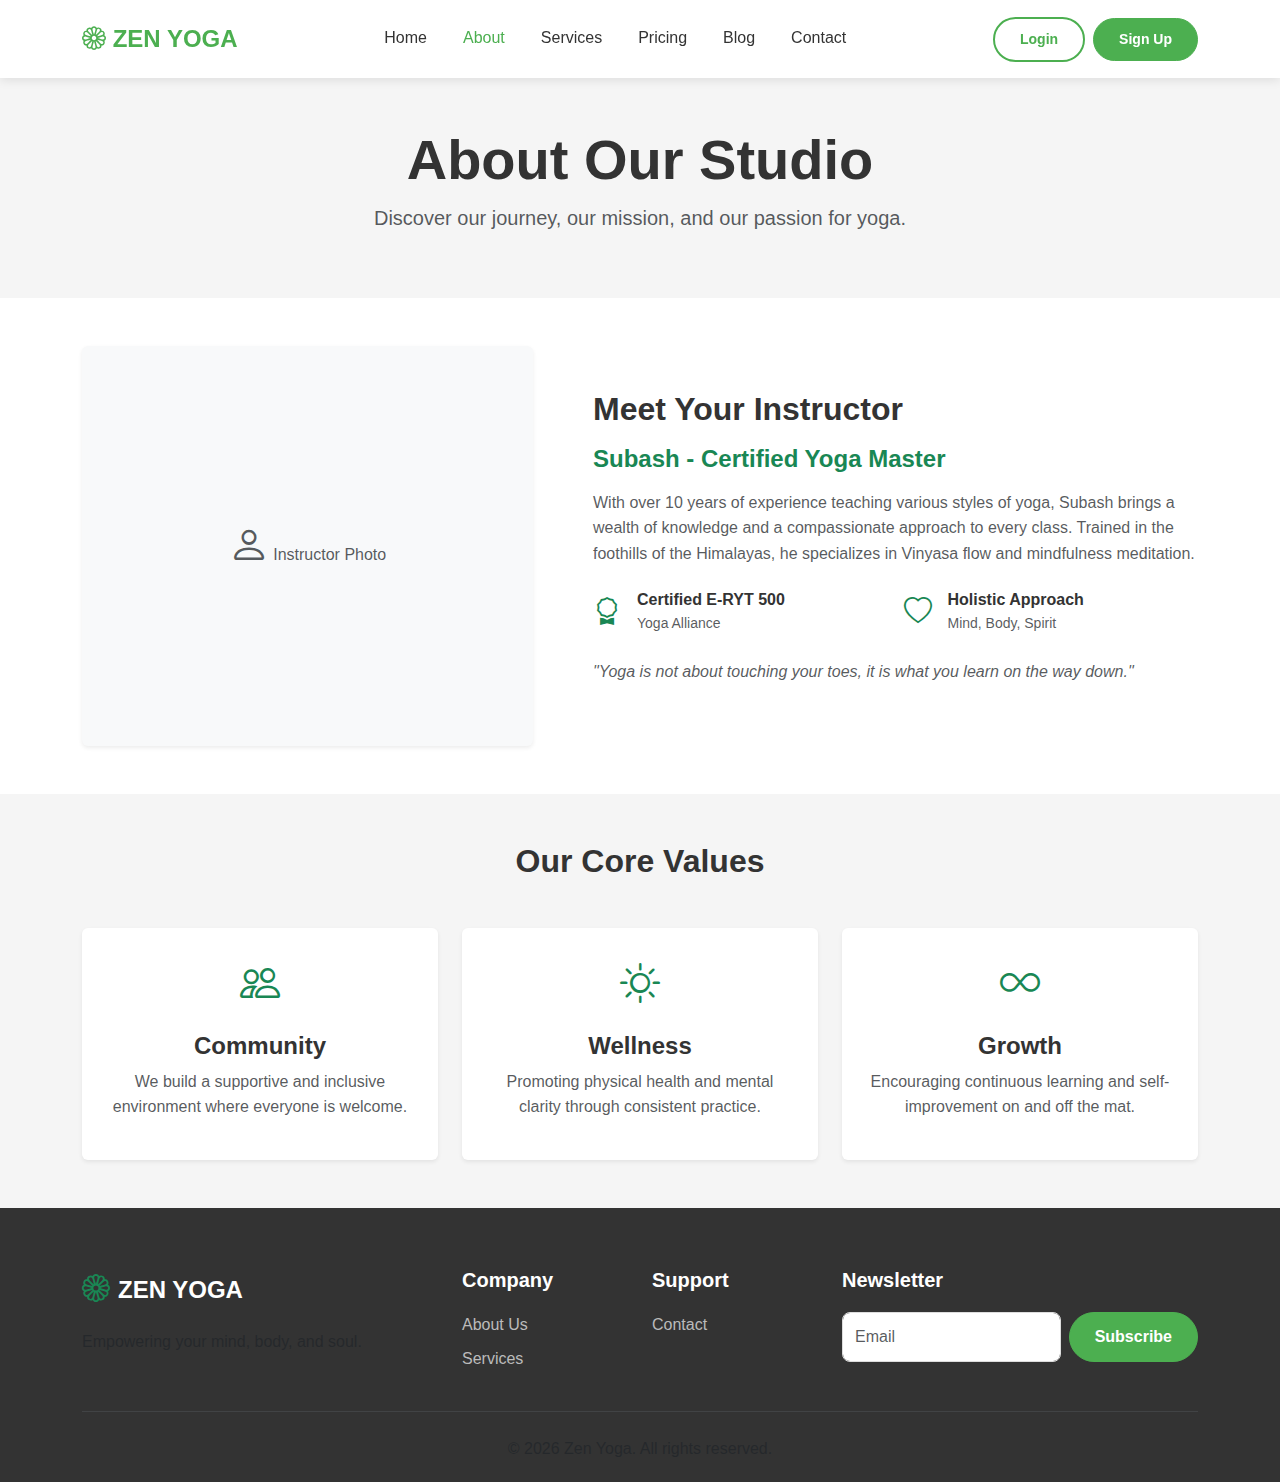
<file: about.html>
<!DOCTYPE html>
<html lang="en">

<head>
    <meta charset="UTF-8">
    <meta name="viewport" content="width=device-width, initial-scale=1.0">
    <title>About Us | Zen Yoga</title>
    <link href="https://cdn.jsdelivr.net/npm/bootstrap@5.3.2/dist/css/bootstrap.min.css" rel="stylesheet">
    <link rel="stylesheet" href="https://cdn.jsdelivr.net/npm/bootstrap-icons@1.11.1/font/bootstrap-icons.css">
    <link rel="stylesheet" href="assets/css/style.css">
</head>

<body>

    <!-- Header (Same as index) -->
    <header>
        <nav class="navbar navbar-expand-lg bg-white sticky-top">
            <div class="container">
                <a class="navbar-brand" href="index.html"><i class="bi bi-flower1"></i> ZEN YOGA</a>
                <button class="navbar-toggler" type="button" data-bs-toggle="offcanvas"
                    data-bs-target="#offcanvasNavbar">
                    <span class="navbar-toggler-icon"></span>
                </button>
                <div class="offcanvas offcanvas-end" id="offcanvasNavbar">
                    <div class="offcanvas-header">
                        <h5 class="offcanvas-title">Menu</h5>
                        <button type="button" class="btn-close" data-bs-dismiss="offcanvas"></button>
                    </div>
                    <div class="offcanvas-body">
                        <ul class="navbar-nav justify-content-center flex-grow-1 pe-3">
                            <li class="nav-item"><a class="nav-link" href="index.html">Home</a></li>
                            <li class="nav-item"><a class="nav-link active" href="about.html">About</a></li>
                            <li class="nav-item"><a class="nav-link" href="services.html">Services</a></li>
                            <li class="nav-item"><a class="nav-link" href="pricing.html">Pricing</a></li>
                            <li class="nav-item"><a class="nav-link" href="blog.html">Blog</a></li>
                            <li class="nav-item"><a class="nav-link" href="contact.html">Contact</a></li>
                        </ul>
                        <div class="d-flex gap-2 align-items-center">
                            <a href="login.html" class="btn btn-outline-custom btn-sm">Login</a>
                            <a href="register.html" class="btn btn-primary-custom btn-sm">Sign Up</a>
                        </div>
                    </div>
                </div>
            </div>
        </nav>
    </header>

    <!-- Page Header -->
    <section class="bg-light-gray py-5 text-center">
        <div class="container">
            <h1 class="display-4 fw-bold">About Our Studio</h1>
            <p class="lead text-muted">Discover our journey, our mission, and our passion for yoga.</p>
        </div>
    </section>

    <!-- Instructor Section -->
    <section class="py-5">
        <div class="container">
            <div class="row align-items-center">
                <div class="col-lg-5 mb-4 mb-lg-0">
                    <div class="bg-light d-flex align-items-center justify-content-center rounded shadow-sm"
                        style="height: 400px;">
                        <span class="text-muted"><i class="bi bi-person fs-1"></i> Instructor Photo</span>
                    </div>
                </div>
                <div class="col-lg-7 ps-lg-5">
                    <h2 class="fw-bold mb-3">Meet Your Instructor</h2>
                    <h4 class="text-success mb-3">Subash - Certified Yoga Master</h4>
                    <p class="text-muted mb-4">
                        With over 10 years of experience teaching various styles of yoga, Subash brings a wealth of
                        knowledge and a compassionate approach to every class.
                        Trained in the foothills of the Himalayas, he specializes in Vinyasa flow and mindfulness
                        meditation.
                    </p>
                    <div class="row g-3 mb-4">
                        <div class="col-sm-6">
                            <div class="d-flex align-items-center">
                                <i class="bi bi-award text-success fs-3 me-3"></i>
                                <div>
                                    <h6 class="mb-0 fw-bold">Certified E-RYT 500</h6>
                                    <small class="text-muted">Yoga Alliance</small>
                                </div>
                            </div>
                        </div>
                        <div class="col-sm-6">
                            <div class="d-flex align-items-center">
                                <i class="bi bi-heart text-success fs-3 me-3"></i>
                                <div>
                                    <h6 class="mb-0 fw-bold">Holistic Approach</h6>
                                    <small class="text-muted">Mind, Body, Spirit</small>
                                </div>
                            </div>
                        </div>
                    </div>
                    <p class="fst-italic text-muted">"Yoga is not about touching your toes, it is what you learn on the
                        way down."</p>
                </div>
            </div>
        </div>
    </section>

    <!-- Mission & Values -->
    <section class="py-5 bg-light-gray">
        <div class="container text-center">
            <h2 class="fw-bold mb-5">Our Core Values</h2>
            <div class="row g-4">
                <div class="col-md-4">
                    <div class="bg-white p-4 rounded shadow-sm h-100">
                        <div class="icon-box mb-3 text-success">
                            <i class="bi bi-people fs-1"></i>
                        </div>
                        <h4>Community</h4>
                        <p class="text-muted">We build a supportive and inclusive environment where everyone is welcome.
                        </p>
                    </div>
                </div>
                <div class="col-md-4">
                    <div class="bg-white p-4 rounded shadow-sm h-100">
                        <div class="icon-box mb-3 text-success">
                            <i class="bi bi-brightness-high fs-1"></i>
                        </div>
                        <h4>Wellness</h4>
                        <p class="text-muted">Promoting physical health and mental clarity through consistent practice.
                        </p>
                    </div>
                </div>
                <div class="col-md-4">
                    <div class="bg-white p-4 rounded shadow-sm h-100">
                        <div class="icon-box mb-3 text-success">
                            <i class="bi bi-infinity fs-1"></i>
                        </div>
                        <h4>Growth</h4>
                        <p class="text-muted">Encouraging continuous learning and self-improvement on and off the mat.
                        </p>
                    </div>
                </div>
            </div>
        </div>
    </section>

    <!-- Footer (Same as index) -->
    <footer>
        <div class="container">
            <div class="row g-4">
                <div class="col-lg-4 col-md-6">
                    <a href="#" class="d-flex align-items-center mb-3 text-white text-decoration-none">
                        <i class="bi bi-flower1 fs-3 me-2 text-success"></i> <span class="fs-4 fw-bold">ZEN YOGA</span>
                    </a>
                    <p class="text-muted">Empowering your mind, body, and soul.</p>
                </div>
                <div class="col-lg-2 col-md-6">
                    <h5>Company</h5>
                    <ul class="list-unstyled">
                        <li class="mb-2"><a href="about.html">About Us</a></li>
                        <li class="mb-2"><a href="services.html">Services</a></li>
                    </ul>
                </div>
                <div class="col-lg-2 col-md-6">
                    <h5>Support</h5>
                    <ul class="list-unstyled">
                        <li class="mb-2"><a href="contact.html">Contact</a></li>
                    </ul>
                </div>
                <div class="col-lg-4 col-md-6">
                    <h5>Newsletter</h5>
                    <form class="d-flex gap-2">
                        <input type="email" class="form-control" placeholder="Email">
                        <button class="btn btn-primary-custom" type="button">Subscribe</button>
                    </form>
                </div>
            </div>
            <hr class="my-4 border-secondary">
            <p class="text-center text-muted mb-0">&copy; 2026 Zen Yoga. All rights reserved.</p>
        </div>
    </footer>
    <script src="https://cdn.jsdelivr.net/npm/bootstrap@5.3.2/dist/js/bootstrap.bundle.min.js"></script>
    <script src="assets/js/main.js"></script>
</body>

</html>
</file>
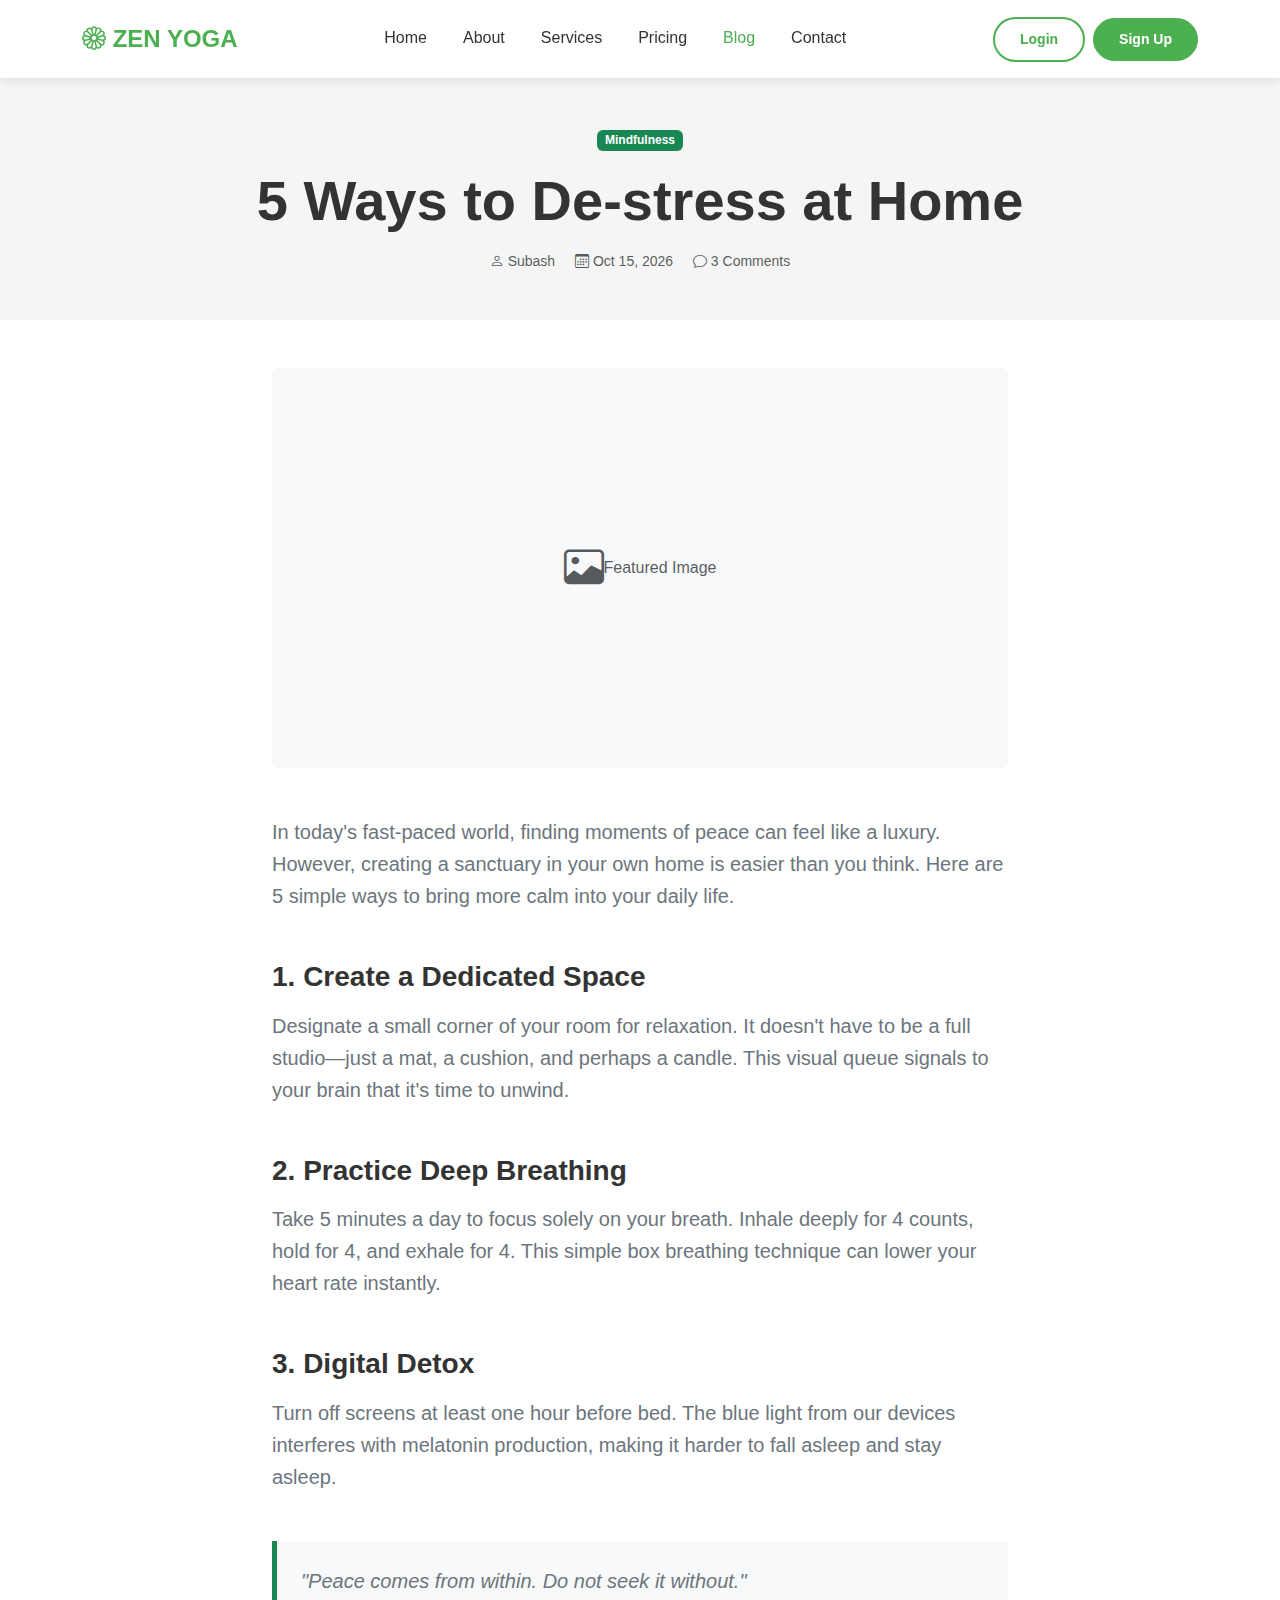
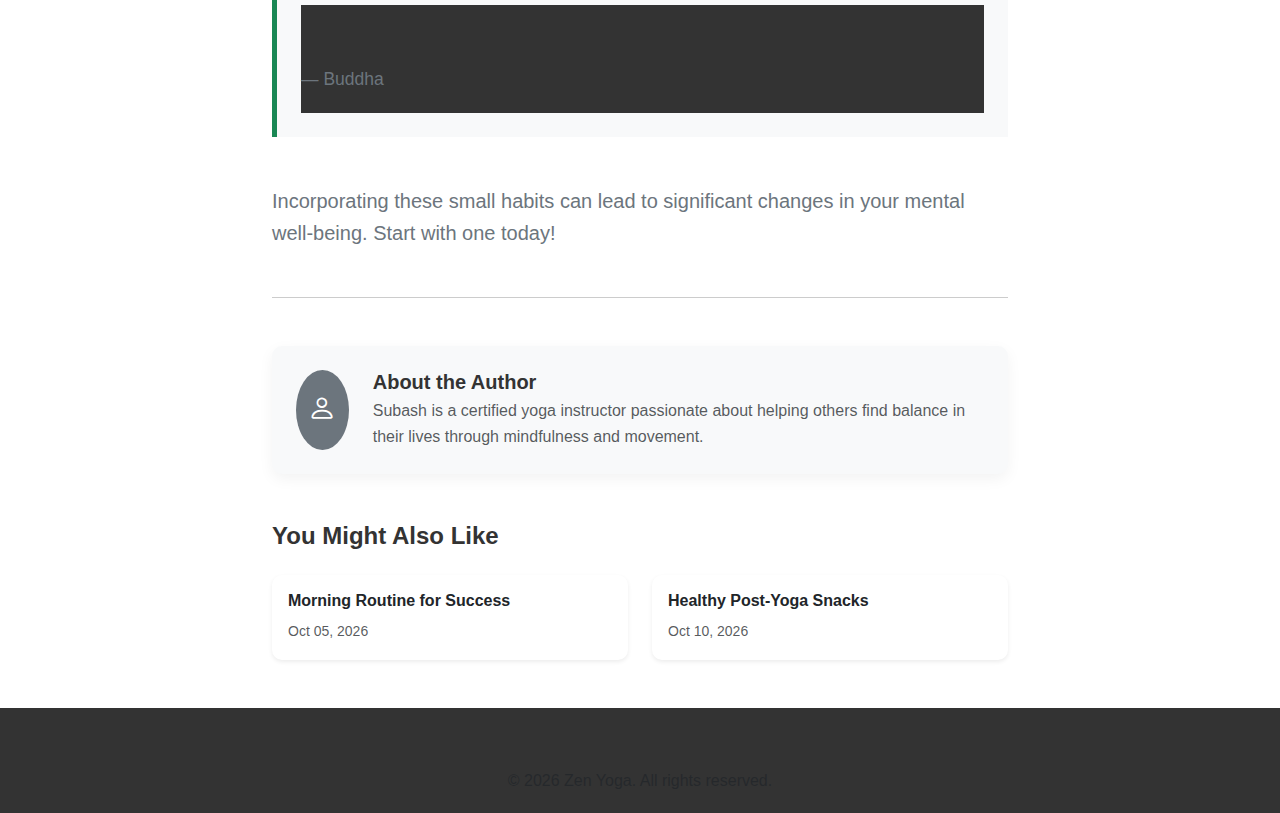
<file: blog-details.html>
<!DOCTYPE html>
<html lang="en">

<head>
    <meta charset="UTF-8">
    <meta name="viewport" content="width=device-width, initial-scale=1.0">
    <title>5 Ways to De-stress at Home | Zen Yoga</title>
    <link href="https://cdn.jsdelivr.net/npm/bootstrap@5.3.2/dist/css/bootstrap.min.css" rel="stylesheet">
    <link rel="stylesheet" href="https://cdn.jsdelivr.net/npm/bootstrap-icons@1.11.1/font/bootstrap-icons.css">
    <link rel="stylesheet" href="assets/css/style.css">
</head>

<body>

    <!-- Header reused -->
    <header>
        <nav class="navbar navbar-expand-lg bg-white sticky-top">
            <div class="container">
                <a class="navbar-brand" href="index.html"><i class="bi bi-flower1"></i> ZEN YOGA</a>
                <button class="navbar-toggler" type="button" data-bs-toggle="offcanvas"
                    data-bs-target="#offcanvasNavbar">
                    <span class="navbar-toggler-icon"></span>
                </button>
                <div class="offcanvas offcanvas-end" id="offcanvasNavbar">
                    <div class="offcanvas-header">
                        <h5 class="offcanvas-title">Menu</h5>
                        <button type="button" class="btn-close" data-bs-dismiss="offcanvas"></button>
                    </div>
                    <div class="offcanvas-body">
                        <ul class="navbar-nav justify-content-center flex-grow-1 pe-3">
                            <li class="nav-item"><a class="nav-link" href="index.html">Home</a></li>
                            <li class="nav-item"><a class="nav-link" href="about.html">About</a></li>
                            <li class="nav-item"><a class="nav-link" href="services.html">Services</a></li>
                            <li class="nav-item"><a class="nav-link" href="pricing.html">Pricing</a></li>
                            <li class="nav-item"><a class="nav-link active" href="blog.html">Blog</a></li>
                            <li class="nav-item"><a class="nav-link" href="contact.html">Contact</a></li>
                        </ul>
                        <div class="d-flex gap-2 align-items-center">
                            <a href="login.html" class="btn btn-outline-custom btn-sm">Login</a>
                            <a href="register.html" class="btn btn-primary-custom btn-sm">Sign Up</a>
                        </div>
                    </div>
                </div>
            </div>
        </nav>
    </header>

    <!-- Article Header -->
    <section class="py-5 bg-light-gray">
        <div class="container text-center">
            <div class="badge bg-success mb-3">Mindfulness</div>
            <h1 class="display-4 fw-bold mb-3">5 Ways to De-stress at Home</h1>
            <div class="text-muted small">
                <span class="me-3"><i class="bi bi-person"></i> Subash</span>
                <span class="me-3"><i class="bi bi-calendar3"></i> Oct 15, 2026</span>
                <span><i class="bi bi-chat"></i> 3 Comments</span>
            </div>
        </div>
    </section>

    <!-- Article Content -->
    <section class="py-5">
        <div class="container">
            <div class="row justify-content-center">
                <div class="col-lg-8">
                    <!-- Featured Image -->
                    <div class="bg-light d-flex align-items-center justify-content-center text-muted mb-5 rounded"
                        style="height: 400px; width: 100%;">
                        <i class="bi bi-image fs-1"></i> Featured Image
                    </div>

                    <div class="article-content lead text-secondary">
                        <p class="mb-4">In today's fast-paced world, finding moments of peace can feel like a luxury.
                            However, creating a sanctuary in your own home is easier than you think. Here are 5 simple
                            ways to bring more calm into your daily life.</p>

                        <h3 class="fw-bold mt-5 mb-3">1. Create a Dedicated Space</h3>
                        <p class="mb-4">Designate a small corner of your room for relaxation. It doesn't have to be a
                            full studio—just a mat, a cushion, and perhaps a candle. This visual queue signals to your
                            brain that it's time to unwind.</p>

                        <h3 class="fw-bold mt-5 mb-3">2. Practice Deep Breathing</h3>
                        <p class="mb-4">Take 5 minutes a day to focus solely on your breath. Inhale deeply for 4 counts,
                            hold for 4, and exhale for 4. This simple box breathing technique can lower your heart rate
                            instantly.</p>

                        <h3 class="fw-bold mt-5 mb-3">3. Digital Detox</h3>
                        <p class="mb-4">Turn off screens at least one hour before bed. The blue light from our devices
                            interferes with melatonin production, making it harder to fall asleep and stay asleep.</p>

                        <blockquote class="blockquote my-5 p-4 bg-light border-start border-success border-5">
                            <p class="mb-0 fst-italic">"Peace comes from within. Do not seek it without."</p>
                            <footer class="blockquote-footer mt-2">Buddha</footer>
                        </blockquote>

                        <p>Incorporating these small habits can lead to significant changes in your mental well-being.
                            Start with one today!</p>
                    </div>

                    <hr class="my-5">

                    <!-- Author Box -->
                    <div class="card bg-light border-0 mb-5">
                        <div class="card-body p-4 d-flex align-items-center">
                            <div class="bg-secondary rounded-circle d-flex align-items-center justify-content-center text-white me-4"
                                style="width: 80px; height: 80px;">
                                <i class="bi bi-person fs-3"></i>
                            </div>
                            <div>
                                <h5 class="fw-bold mb-1">About the Author</h5>
                                <p class="text-muted mb-0">Subash is a certified yoga instructor passionate about
                                    helping others find balance in their lives through mindfulness and movement.</p>
                            </div>
                        </div>
                    </div>

                    <!-- Suggested Posts -->
                    <h4 class="fw-bold mb-4">You Might Also Like</h4>
                    <div class="row g-4">
                        <div class="col-md-6">
                            <div class="card h-100 shadow-sm border-0">
                                <div class="card-body">
                                    <h6 class="fw-bold"><a href="#" class="text-decoration-none text-dark">Morning
                                            Routine for Success</a></h6>
                                    <small class="text-muted">Oct 05, 2026</small>
                                </div>
                            </div>
                        </div>
                        <div class="col-md-6">
                            <div class="card h-100 shadow-sm border-0">
                                <div class="card-body">
                                    <h6 class="fw-bold"><a href="#" class="text-decoration-none text-dark">Healthy
                                            Post-Yoga Snacks</a></h6>
                                    <small class="text-muted">Oct 10, 2026</small>
                                </div>
                            </div>
                        </div>
                    </div>

                </div>
            </div>
        </div>
    </section>

    <!-- Footer reused -->
    <footer>
        <div class="container">
            <p class="text-center text-muted mb-0">&copy; 2026 Zen Yoga. All rights reserved.</p>
        </div>
    </footer>
    <script src="https://cdn.jsdelivr.net/npm/bootstrap@5.3.2/dist/js/bootstrap.bundle.min.js"></script>
    <script src="assets/js/main.js"></script>
</body>

</html>
</file>
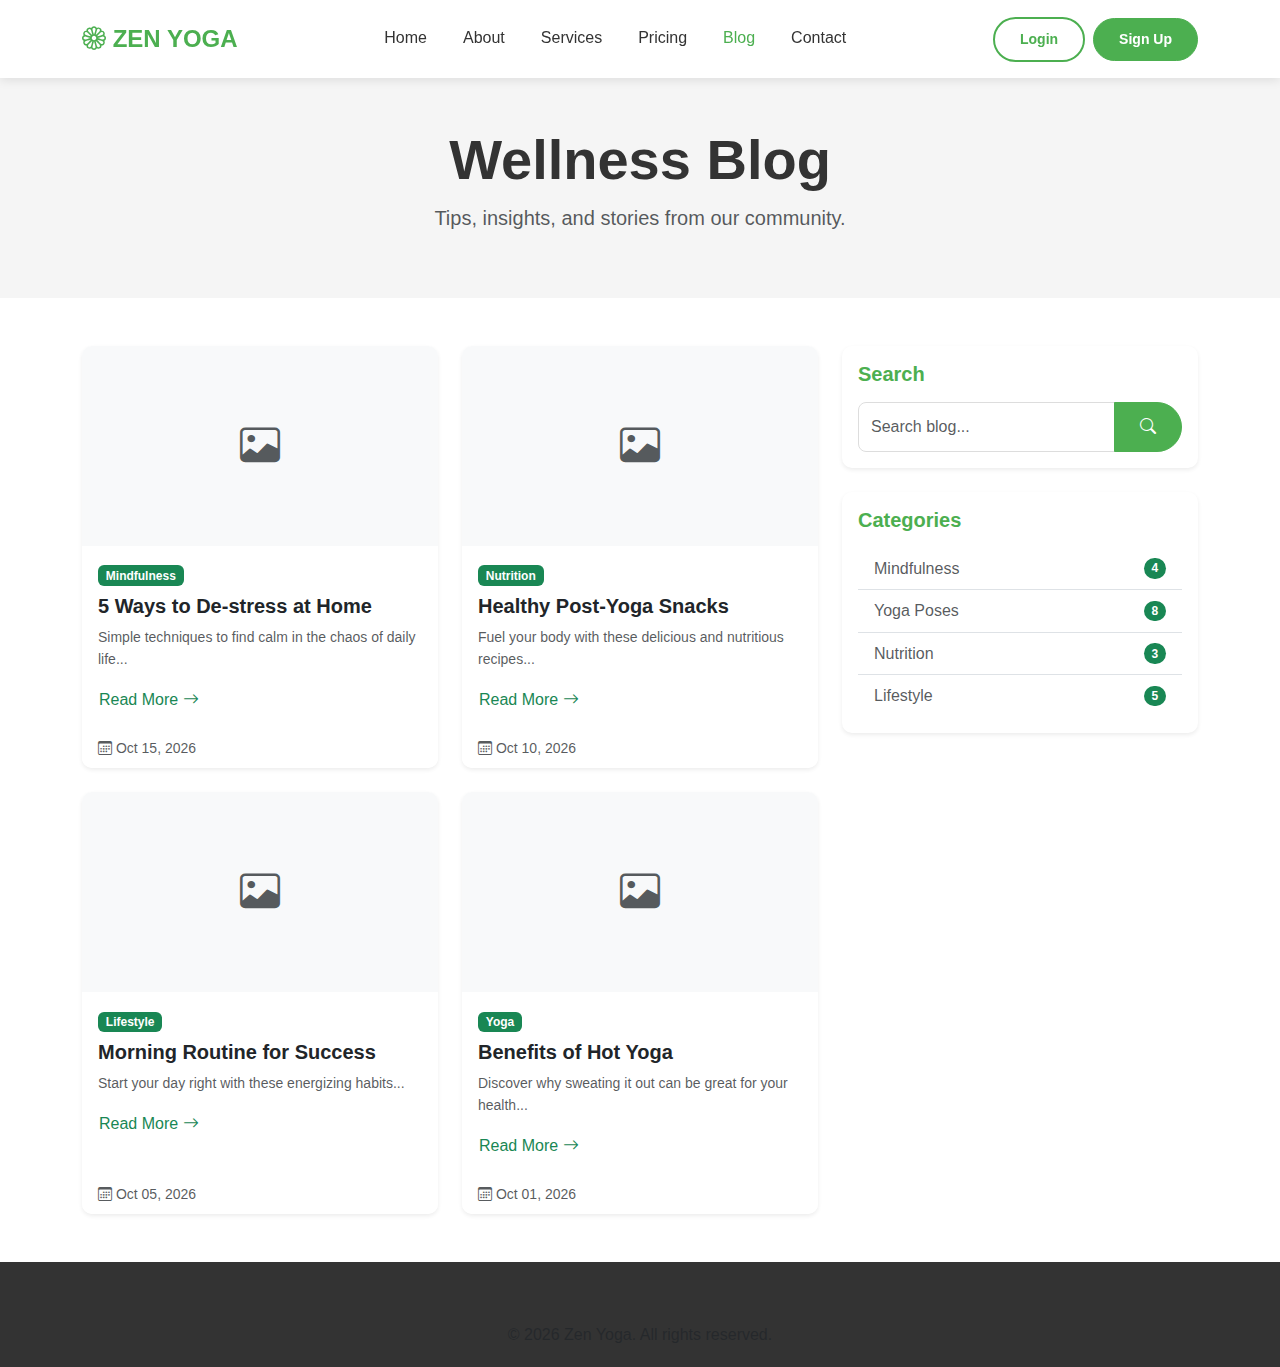
<file: blog.html>
<!DOCTYPE html>
<html lang="en">

<head>
    <meta charset="UTF-8">
    <meta name="viewport" content="width=device-width, initial-scale=1.0">
    <title>Blog | Zen Yoga</title>
    <link href="https://cdn.jsdelivr.net/npm/bootstrap@5.3.2/dist/css/bootstrap.min.css" rel="stylesheet">
    <link rel="stylesheet" href="https://cdn.jsdelivr.net/npm/bootstrap-icons@1.11.1/font/bootstrap-icons.css">
    <link rel="stylesheet" href="assets/css/style.css">
</head>

<body>

    <!-- Header reused -->
    <header>
        <nav class="navbar navbar-expand-lg bg-white sticky-top">
            <div class="container">
                <a class="navbar-brand" href="index.html"><i class="bi bi-flower1"></i> ZEN YOGA</a>
                <button class="navbar-toggler" type="button" data-bs-toggle="offcanvas"
                    data-bs-target="#offcanvasNavbar">
                    <span class="navbar-toggler-icon"></span>
                </button>
                <div class="offcanvas offcanvas-end" id="offcanvasNavbar">
                    <div class="offcanvas-header">
                        <h5 class="offcanvas-title">Menu</h5>
                        <button type="button" class="btn-close" data-bs-dismiss="offcanvas"></button>
                    </div>
                    <div class="offcanvas-body">
                        <ul class="navbar-nav justify-content-center flex-grow-1 pe-3">
                            <li class="nav-item"><a class="nav-link" href="index.html">Home</a></li>
                            <li class="nav-item"><a class="nav-link" href="about.html">About</a></li>
                            <li class="nav-item"><a class="nav-link" href="services.html">Services</a></li>
                            <li class="nav-item"><a class="nav-link" href="pricing.html">Pricing</a></li>
                            <li class="nav-item"><a class="nav-link active" href="blog.html">Blog</a></li>
                            <li class="nav-item"><a class="nav-link" href="contact.html">Contact</a></li>
                        </ul>
                        <div class="d-flex gap-2 align-items-center">
                            <a href="login.html" class="btn btn-outline-custom btn-sm">Login</a>
                            <a href="register.html" class="btn btn-primary-custom btn-sm">Sign Up</a>
                        </div>
                    </div>
                </div>
            </div>
        </nav>
    </header>

    <!-- Page Header -->
    <section class="bg-light-gray py-5 text-center">
        <div class="container">
            <h1 class="display-4 fw-bold">Wellness Blog</h1>
            <p class="lead text-muted">Tips, insights, and stories from our community.</p>
        </div>
    </section>

    <!-- Blog Content -->
    <section class="py-5">
        <div class="container">
            <div class="row g-4">
                <!-- Blog Posts Area -->
                <div class="col-lg-8">
                    <div class="row g-4">
                        <!-- Post 1 -->
                        <div class="col-md-6">
                            <div class="card h-100 shadow-sm border-0">
                                <div class="bg-light card-img-top d-flex align-items-center justify-content-center text-muted"
                                    style="height: 200px;">
                                    <i class="bi bi-image fs-1"></i>
                                </div>
                                <div class="card-body">
                                    <div class="badge bg-success mb-2">Mindfulness</div>
                                    <h5 class="card-title fw-bold"><a href="blog-details.html"
                                            class="text-decoration-none text-dark">5 Ways to De-stress at Home</a></h5>
                                    <p class="card-text text-muted small">Simple techniques to find calm in the chaos of
                                        daily life...</p>
                                    <a href="blog-details.html"
                                        class="btn btn-link text-success p-0 text-decoration-none">Read More <i
                                            class="bi bi-arrow-right"></i></a>
                                </div>
                                <div class="card-footer bg-white border-0 text-muted small">
                                    <i class="bi bi-calendar3"></i> Oct 15, 2026
                                </div>
                            </div>
                        </div>
                        <!-- Post 2 -->
                        <div class="col-md-6">
                            <div class="card h-100 shadow-sm border-0">
                                <div class="bg-light card-img-top d-flex align-items-center justify-content-center text-muted"
                                    style="height: 200px;">
                                    <i class="bi bi-image fs-1"></i>
                                </div>
                                <div class="card-body">
                                    <div class="badge bg-success mb-2">Nutrition</div>
                                    <h5 class="card-title fw-bold"><a href="blog-details.html"
                                            class="text-decoration-none text-dark">Healthy Post-Yoga Snacks</a></h5>
                                    <p class="card-text text-muted small">Fuel your body with these delicious and
                                        nutritious recipes...</p>
                                    <a href="blog-details.html"
                                        class="btn btn-link text-success p-0 text-decoration-none">Read More <i
                                            class="bi bi-arrow-right"></i></a>
                                </div>
                                <div class="card-footer bg-white border-0 text-muted small">
                                    <i class="bi bi-calendar3"></i> Oct 10, 2026
                                </div>
                            </div>
                        </div>
                        <!-- Post 3 -->
                        <div class="col-md-6">
                            <div class="card h-100 shadow-sm border-0">
                                <div class="bg-light card-img-top d-flex align-items-center justify-content-center text-muted"
                                    style="height: 200px;">
                                    <i class="bi bi-image fs-1"></i>
                                </div>
                                <div class="card-body">
                                    <div class="badge bg-success mb-2">Lifestyle</div>
                                    <h5 class="card-title fw-bold"><a href="blog-details.html"
                                            class="text-decoration-none text-dark">Morning Routine for Success</a></h5>
                                    <p class="card-text text-muted small">Start your day right with these energizing
                                        habits...</p>
                                    <a href="blog-details.html"
                                        class="btn btn-link text-success p-0 text-decoration-none">Read More <i
                                            class="bi bi-arrow-right"></i></a>
                                </div>
                                <div class="card-footer bg-white border-0 text-muted small">
                                    <i class="bi bi-calendar3"></i> Oct 05, 2026
                                </div>
                            </div>
                        </div>
                        <!-- Post 4 -->
                        <div class="col-md-6">
                            <div class="card h-100 shadow-sm border-0">
                                <div class="bg-light card-img-top d-flex align-items-center justify-content-center text-muted"
                                    style="height: 200px;">
                                    <i class="bi bi-image fs-1"></i>
                                </div>
                                <div class="card-body">
                                    <div class="badge bg-success mb-2">Yoga</div>
                                    <h5 class="card-title fw-bold"><a href="blog-details.html"
                                            class="text-decoration-none text-dark">Benefits of Hot Yoga</a></h5>
                                    <p class="card-text text-muted small">Discover why sweating it out can be great for
                                        your health...</p>
                                    <a href="blog-details.html"
                                        class="btn btn-link text-success p-0 text-decoration-none">Read More <i
                                            class="bi bi-arrow-right"></i></a>
                                </div>
                                <div class="card-footer bg-white border-0 text-muted small">
                                    <i class="bi bi-calendar3"></i> Oct 01, 2026
                                </div>
                            </div>
                        </div>
                    </div>
                </div>

                <!-- Sidebar -->
                <div class="col-lg-4">
                    <!-- Search Widget -->
                    <div class="card shadow-sm border-0 mb-4">
                        <div class="card-body">
                            <h5 class="card-title fw-bold mb-3">Search</h5>
                            <div class="input-group">
                                <input type="text" class="form-control" placeholder="Search blog...">
                                <button class="btn btn-primary-custom" type="button"><i
                                        class="bi bi-search"></i></button>
                            </div>
                        </div>
                    </div>

                    <!-- Categories Widget -->
                    <div class="card shadow-sm border-0 mb-4">
                        <div class="card-body">
                            <h5 class="card-title fw-bold mb-3">Categories</h5>
                            <ul class="list-group list-group-flush">
                                <li class="list-group-item d-flex justify-content-between align-items-center">
                                    <a href="#" class="text-decoration-none text-muted">Mindfulness</a>
                                    <span class="badge bg-success rounded-pill">4</span>
                                </li>
                                <li class="list-group-item d-flex justify-content-between align-items-center">
                                    <a href="#" class="text-decoration-none text-muted">Yoga Poses</a>
                                    <span class="badge bg-success rounded-pill">8</span>
                                </li>
                                <li class="list-group-item d-flex justify-content-between align-items-center">
                                    <a href="#" class="text-decoration-none text-muted">Nutrition</a>
                                    <span class="badge bg-success rounded-pill">3</span>
                                </li>
                                <li class="list-group-item d-flex justify-content-between align-items-center">
                                    <a href="#" class="text-decoration-none text-muted">Lifestyle</a>
                                    <span class="badge bg-success rounded-pill">5</span>
                                </li>
                            </ul>
                        </div>
                    </div>
                </div>
            </div>
        </div>
    </section>

    <!-- Footer reused -->
    <footer>
        <div class="container">
            <p class="text-center text-muted mb-0">&copy; 2026 Zen Yoga. All rights reserved.</p>
        </div>
    </footer>
    <script src="https://cdn.jsdelivr.net/npm/bootstrap@5.3.2/dist/js/bootstrap.bundle.min.js"></script>
    <script src="assets/js/main.js"></script>
</body>

</html>
</file>
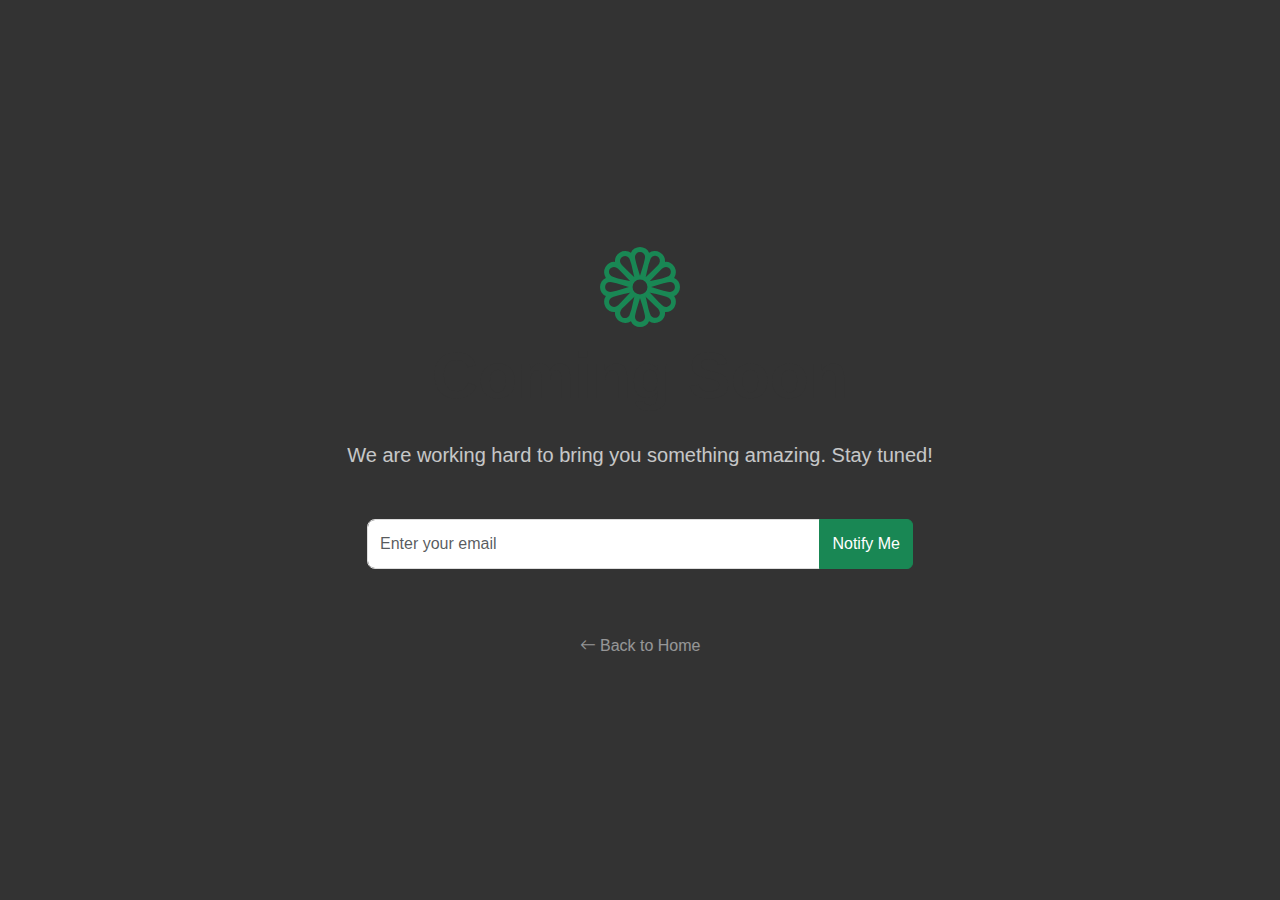
<file: coming-soon.html>
<!DOCTYPE html>
<html lang="en">

<head>
    <meta charset="UTF-8">
    <meta name="viewport" content="width=device-width, initial-scale=1.0">
    <title>Coming Soon | Zen Yoga</title>
    <link href="https://cdn.jsdelivr.net/npm/bootstrap@5.3.2/dist/css/bootstrap.min.css" rel="stylesheet">
    <link rel="stylesheet" href="https://cdn.jsdelivr.net/npm/bootstrap-icons@1.11.1/font/bootstrap-icons.css">
    <link rel="stylesheet" href="assets/css/style.css">
</head>

<body class="d-flex align-items-center justify-content-center text-center"
    style="min-height: 100vh; background-color: #333; color: white;">

    <div class="container">
        <i class="bi bi-flower1 display-1 text-success mb-4"></i>
        <h1 class="display-3 fw-bold mb-4">Coming Soon</h1>
        <p class="lead mb-5 text-light opacity-75">We are working hard to bring you something amazing. Stay tuned!</p>

        <div class="row justify-content-center">
            <div class="col-md-6">
                <div class="input-group mb-3">
                    <input type="text" class="form-control" placeholder="Enter your email"
                        aria-label="Enter your email">
                    <button class="btn btn-success" type="button">Notify Me</button>
                </div>
            </div>
        </div>

        <div class="mt-5">
            <a href="index.html" class="text-light text-decoration-none opacity-50"><i class="bi bi-arrow-left"></i>
                Back to Home</a>
        </div>
    </div>

</body>

</html>
</file>
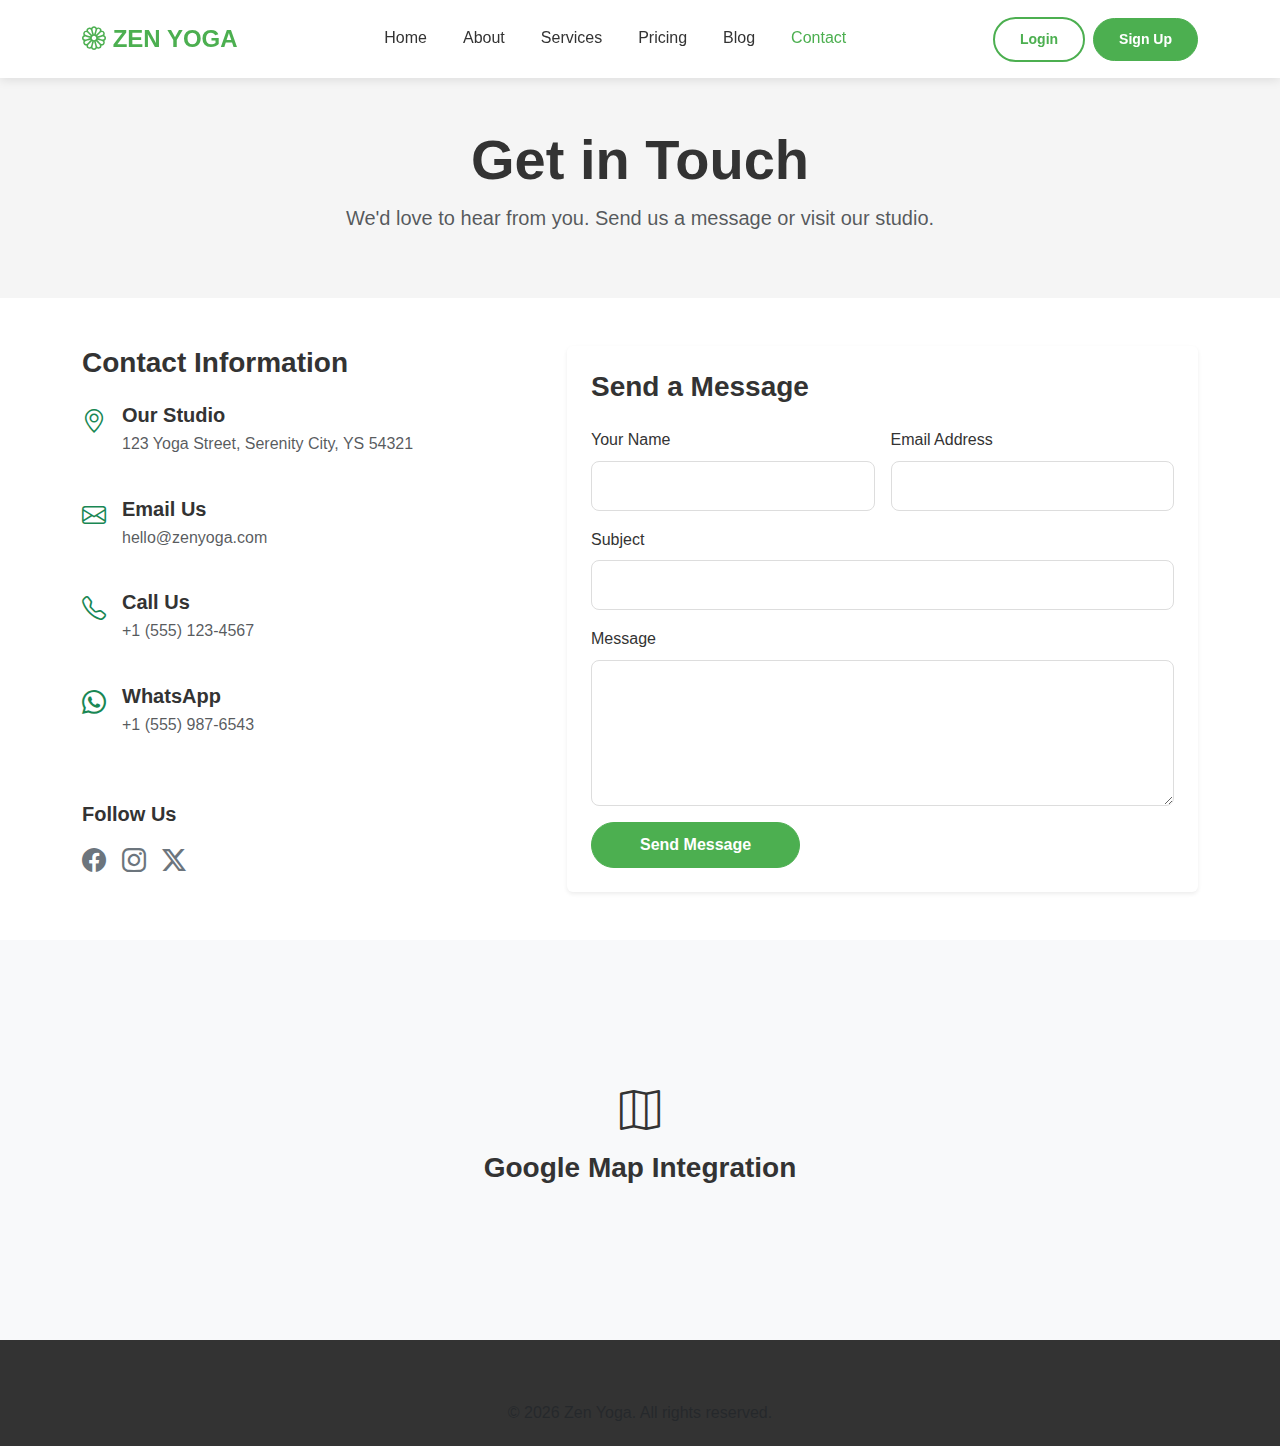
<file: contact.html>
<!DOCTYPE html>
<html lang="en">

<head>
    <meta charset="UTF-8">
    <meta name="viewport" content="width=device-width, initial-scale=1.0">
    <title>Contact Us | Zen Yoga</title>
    <link href="https://cdn.jsdelivr.net/npm/bootstrap@5.3.2/dist/css/bootstrap.min.css" rel="stylesheet">
    <link rel="stylesheet" href="https://cdn.jsdelivr.net/npm/bootstrap-icons@1.11.1/font/bootstrap-icons.css">
    <link rel="stylesheet" href="assets/css/style.css">
</head>

<body>

    <!-- Header reused -->
    <header>
        <nav class="navbar navbar-expand-lg bg-white sticky-top">
            <div class="container">
                <a class="navbar-brand" href="index.html"><i class="bi bi-flower1"></i> ZEN YOGA</a>
                <button class="navbar-toggler" type="button" data-bs-toggle="offcanvas"
                    data-bs-target="#offcanvasNavbar">
                    <span class="navbar-toggler-icon"></span>
                </button>
                <div class="offcanvas offcanvas-end" id="offcanvasNavbar">
                    <div class="offcanvas-header">
                        <h5 class="offcanvas-title">Menu</h5>
                        <button type="button" class="btn-close" data-bs-dismiss="offcanvas"></button>
                    </div>
                    <div class="offcanvas-body">
                        <ul class="navbar-nav justify-content-center flex-grow-1 pe-3">
                            <li class="nav-item"><a class="nav-link" href="index.html">Home</a></li>
                            <li class="nav-item"><a class="nav-link" href="about.html">About</a></li>
                            <li class="nav-item"><a class="nav-link" href="services.html">Services</a></li>
                            <li class="nav-item"><a class="nav-link" href="pricing.html">Pricing</a></li>
                            <li class="nav-item"><a class="nav-link" href="blog.html">Blog</a></li>
                            <li class="nav-item"><a class="nav-link active" href="contact.html">Contact</a></li>
                        </ul>
                        <div class="d-flex gap-2 align-items-center">
                            <a href="login.html" class="btn btn-outline-custom btn-sm">Login</a>
                            <a href="register.html" class="btn btn-primary-custom btn-sm">Sign Up</a>
                        </div>
                    </div>
                </div>
            </div>
        </nav>
    </header>

    <!-- Page Header -->
    <section class="bg-light-gray py-5 text-center">
        <div class="container">
            <h1 class="display-4 fw-bold">Get in Touch</h1>
            <p class="lead text-muted">We'd love to hear from you. Send us a message or visit our studio.</p>
        </div>
    </section>

    <!-- Contact Info & Form -->
    <section class="py-5">
        <div class="container">
            <div class="row g-5">
                <!-- info -->
                <div class="col-lg-5">
                    <h3 class="fw-bold mb-4">Contact Information</h3>
                    <div class="d-flex mb-4">
                        <i class="bi bi-geo-alt text-success fs-4 me-3"></i>
                        <div>
                            <h5 class="mb-1">Our Studio</h5>
                            <p class="text-muted">123 Yoga Street, Serenity City, YS 54321</p>
                        </div>
                    </div>
                    <div class="d-flex mb-4">
                        <i class="bi bi-envelope text-success fs-4 me-3"></i>
                        <div>
                            <h5 class="mb-1">Email Us</h5>
                            <p class="text-muted">hello@zenyoga.com</p>
                        </div>
                    </div>
                    <div class="d-flex mb-4">
                        <i class="bi bi-telephone text-success fs-4 me-3"></i>
                        <div>
                            <h5 class="mb-1">Call Us</h5>
                            <p class="text-muted">+1 (555) 123-4567</p>
                        </div>
                    </div>
                    <div class="d-flex mb-4">
                        <i class="bi bi-whatsapp text-success fs-4 me-3"></i>
                        <div>
                            <h5 class="mb-1">WhatsApp</h5>
                            <p class="text-muted">+1 (555) 987-6543</p>
                        </div>
                    </div>

                    <h5 class="fw-bold mt-5 mb-3">Follow Us</h5>
                    <div class="d-flex gap-3 social-links">
                        <a href="#" class="fs-4 text-secondary"><i class="bi bi-facebook"></i></a>
                        <a href="#" class="fs-4 text-secondary"><i class="bi bi-instagram"></i></a>
                        <a href="#" class="fs-4 text-secondary"><i class="bi bi-twitter-x"></i></a>
                    </div>
                </div>

                <!-- Form -->
                <div class="col-lg-7">
                    <div class="bg-white p-4 rounded shadow-sm">
                        <h3 class="fw-bold mb-4">Send a Message</h3>
                        <form>
                            <div class="row g-3">
                                <div class="col-md-6">
                                    <label for="name" class="form-label">Your Name</label>
                                    <input type="text" class="form-control" id="name" required>
                                </div>
                                <div class="col-md-6">
                                    <label for="email" class="form-label">Email Address</label>
                                    <input type="email" class="form-control" id="email" required>
                                </div>
                                <div class="col-12">
                                    <label for="subject" class="form-label">Subject</label>
                                    <input type="text" class="form-control" id="subject">
                                </div>
                                <div class="col-12">
                                    <label for="message" class="form-label">Message</label>
                                    <textarea class="form-control" id="message" rows="5" required></textarea>
                                </div>
                                <div class="col-12">
                                    <button type="submit" class="btn btn-primary-custom px-5">Send Message</button>
                                </div>
                            </div>
                        </form>
                    </div>
                </div>
            </div>
        </div>
    </section>

    <!-- Map -->
    <section class="py-0">
        <div class="container-fluid p-0">
            <!-- Placeholder Map Image/Iframe container -->
            <div class="bg-light d-flex align-items-center justify-content-center text-muted"
                style="height: 400px; width: 100%;">
                <h3 class="text-center"><i class="bi bi-map fs-1 d-block mb-3"></i>Google Map Integration</h3>
            </div>
        </div>
    </section>

    <!-- Footer reused -->
    <footer>
        <div class="container">
            <p class="text-center text-muted mb-0">&copy; 2026 Zen Yoga. All rights reserved.</p>
        </div>
    </footer>
    <script src="https://cdn.jsdelivr.net/npm/bootstrap@5.3.2/dist/js/bootstrap.bundle.min.js"></script>
    <script src="assets/js/main.js"></script>
</body>

</html>
</file>
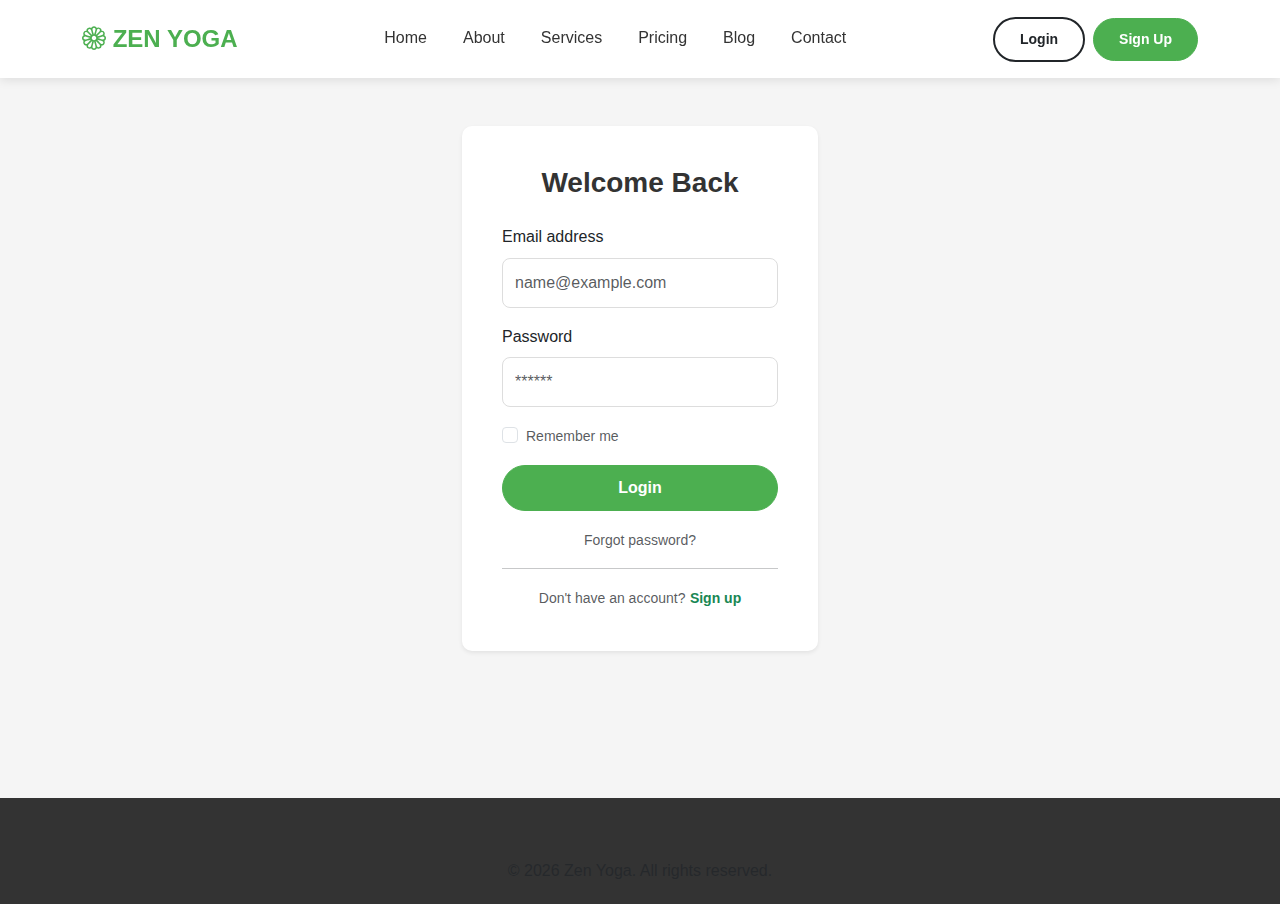
<file: login.html>
<!DOCTYPE html>
<html lang="en">

<head>
    <meta charset="UTF-8">
    <meta name="viewport" content="width=device-width, initial-scale=1.0">
    <title>Login | Zen Yoga</title>
    <link href="https://cdn.jsdelivr.net/npm/bootstrap@5.3.2/dist/css/bootstrap.min.css" rel="stylesheet">
    <link rel="stylesheet" href="https://cdn.jsdelivr.net/npm/bootstrap-icons@1.11.1/font/bootstrap-icons.css">
    <link rel="stylesheet" href="assets/css/style.css">
</head>

<body>

    <!-- Header reused -->
    <header>
        <nav class="navbar navbar-expand-lg bg-white sticky-top">
            <div class="container">
                <a class="navbar-brand" href="index.html"><i class="bi bi-flower1"></i> ZEN YOGA</a>
                <button class="navbar-toggler" type="button" data-bs-toggle="offcanvas"
                    data-bs-target="#offcanvasNavbar">
                    <span class="navbar-toggler-icon"></span>
                </button>
                <div class="offcanvas offcanvas-end" id="offcanvasNavbar">
                    <div class="offcanvas-header">
                        <h5 class="offcanvas-title">Menu</h5>
                        <button type="button" class="btn-close" data-bs-dismiss="offcanvas"></button>
                    </div>
                    <div class="offcanvas-body">
                        <ul class="navbar-nav justify-content-center flex-grow-1 pe-3">
                            <li class="nav-item"><a class="nav-link" href="index.html">Home</a></li>
                            <li class="nav-item"><a class="nav-link" href="about.html">About</a></li>
                            <li class="nav-item"><a class="nav-link" href="services.html">Services</a></li>
                            <li class="nav-item"><a class="nav-link" href="pricing.html">Pricing</a></li>
                            <li class="nav-item"><a class="nav-link" href="blog.html">Blog</a></li>
                            <li class="nav-item"><a class="nav-link" href="contact.html">Contact</a></li>
                        </ul>
                        <div class="d-flex gap-2 align-items-center">
                            <a href="login.html" class="btn btn-outline-custom btn-sm active">Login</a>
                            <a href="register.html" class="btn btn-primary-custom btn-sm">Sign Up</a>
                        </div>
                    </div>
                </div>
            </div>
        </nav>
    </header>

    <!-- Login Section -->
    <section class="py-5 bg-light-gray" style="min-height: 80vh;">
        <div class="container">
            <div class="row justify-content-center">
                <div class="col-md-5 col-lg-4">
                    <div class="card border-0 shadow-sm p-4">
                        <div class="card-body">
                            <h3 class="fw-bold text-center mb-4">Welcome Back</h3>
                            <form>
                                <div class="mb-3">
                                    <label for="email" class="form-label">Email address</label>
                                    <input type="email" class="form-control" id="email" placeholder="name@example.com">
                                </div>
                                <div class="mb-3">
                                    <label for="password" class="form-label">Password</label>
                                    <input type="password" class="form-control" id="password" placeholder="******">
                                </div>
                                <div class="mb-3 form-check">
                                    <input type="checkbox" class="form-check-input" id="remember">
                                    <label class="form-check-label text-muted small" for="remember">Remember me</label>
                                </div>
                                <div class="d-grid mb-3">
                                    <button type="submit" class="btn btn-primary-custom">Login</button>
                                </div>
                                <div class="text-center">
                                    <a href="#" class="text-decoration-none small text-muted">Forgot password?</a>
                                </div>
                            </form>
                            <hr>
                            <div class="text-center">
                                <span class="text-muted small">Don't have an account?</span> <a href="register.html"
                                    class="text-success fw-bold small text-decoration-none">Sign up</a>
                            </div>
                        </div>
                    </div>
                </div>
            </div>
        </div>
    </section>

    <!-- Footer reused -->
    <footer>
        <div class="container">
            <p class="text-center text-muted mb-0">&copy; 2026 Zen Yoga. All rights reserved.</p>
        </div>
    </footer>
    <script src="https://cdn.jsdelivr.net/npm/bootstrap@5.3.2/dist/js/bootstrap.bundle.min.js"></script>
    <script src="assets/js/main.js"></script>
</body>

</html>
</file>
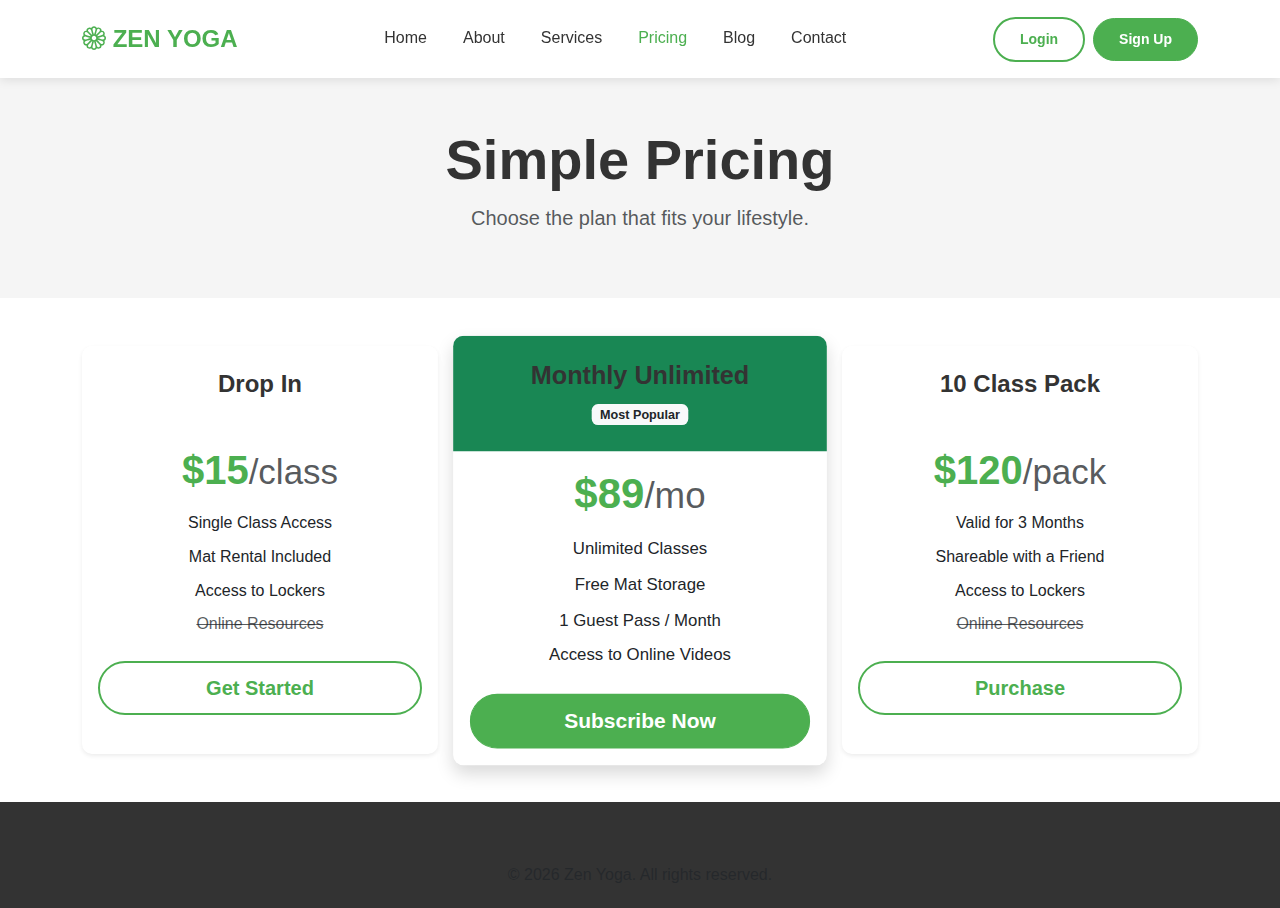
<file: pricing.html>
<!DOCTYPE html>
<html lang="en">

<head>
    <meta charset="UTF-8">
    <meta name="viewport" content="width=device-width, initial-scale=1.0">
    <title>Pricing Plans | Zen Yoga</title>
    <link href="https://cdn.jsdelivr.net/npm/bootstrap@5.3.2/dist/css/bootstrap.min.css" rel="stylesheet">
    <link rel="stylesheet" href="https://cdn.jsdelivr.net/npm/bootstrap-icons@1.11.1/font/bootstrap-icons.css">
    <link rel="stylesheet" href="assets/css/style.css">
</head>

<body>

    <!-- Header reused -->
    <header>
        <nav class="navbar navbar-expand-lg bg-white sticky-top">
            <div class="container">
                <a class="navbar-brand" href="index.html"><i class="bi bi-flower1"></i> ZEN YOGA</a>
                <button class="navbar-toggler" type="button" data-bs-toggle="offcanvas"
                    data-bs-target="#offcanvasNavbar">
                    <span class="navbar-toggler-icon"></span>
                </button>
                <div class="offcanvas offcanvas-end" id="offcanvasNavbar">
                    <div class="offcanvas-header">
                        <h5 class="offcanvas-title">Menu</h5>
                        <button type="button" class="btn-close" data-bs-dismiss="offcanvas"></button>
                    </div>
                    <div class="offcanvas-body">
                        <ul class="navbar-nav justify-content-center flex-grow-1 pe-3">
                            <li class="nav-item"><a class="nav-link" href="index.html">Home</a></li>
                            <li class="nav-item"><a class="nav-link" href="about.html">About</a></li>
                            <li class="nav-item"><a class="nav-link" href="services.html">Services</a></li>
                            <li class="nav-item"><a class="nav-link active" href="pricing.html">Pricing</a></li>
                            <li class="nav-item"><a class="nav-link" href="blog.html">Blog</a></li>
                            <li class="nav-item"><a class="nav-link" href="contact.html">Contact</a></li>
                        </ul>
                        <div class="d-flex gap-2 align-items-center">
                            <a href="login.html" class="btn btn-outline-custom btn-sm">Login</a>
                            <a href="register.html" class="btn btn-primary-custom btn-sm">Sign Up</a>
                        </div>
                    </div>
                </div>
            </div>
        </nav>
    </header>

    <!-- Page Header -->
    <section class="bg-light-gray py-5 text-center">
        <div class="container">
            <h1 class="display-4 fw-bold">Simple Pricing</h1>
            <p class="lead text-muted">Choose the plan that fits your lifestyle.</p>
        </div>
    </section>

    <!-- Pricing Tables -->
    <section class="py-5">
        <div class="container">
            <div class="row g-4 justify-content-center">
                <!-- Plan 1 -->
                <div class="col-md-4">
                    <div class="card h-100 text-center border-0 shadow-sm">
                        <div class="card-header bg-white border-0 py-4">
                            <h4 class="fw-bold">Drop In</h4>
                        </div>
                        <div class="card-body">
                            <h1 class="card-title pricing-card-title">$15<small
                                    class="text-muted fw-light">/class</small></h1>
                            <ul class="list-unstyled mt-3 mb-4">
                                <li class="mb-2">Single Class Access</li>
                                <li class="mb-2">Mat Rental Included</li>
                                <li class="mb-2">Access to Lockers</li>
                                <li class="text-muted text-decoration-line-through">Online Resources</li>
                            </ul>
                            <button type="button" class="btn btn-lg btn-outline-custom w-100">Get Started</button>
                        </div>
                    </div>
                </div>
                <!-- Plan 2 (Popular) -->
                <div class="col-md-4">
                    <div class="card h-100 text-center border-primary shadow" style="transform: scale(1.05);">
                        <div class="card-header bg-success text-white border-0 py-4">
                            <h4 class="fw-bold">Monthly Unlimited</h4>
                            <span class="badge bg-light text-dark">Most Popular</span>
                        </div>
                        <div class="card-body">
                            <h1 class="card-title pricing-card-title">$89<small class="text-muted fw-light">/mo</small>
                            </h1>
                            <ul class="list-unstyled mt-3 mb-4">
                                <li class="mb-2">Unlimited Classes</li>
                                <li class="mb-2">Free Mat Storage</li>
                                <li class="mb-2">1 Guest Pass / Month</li>
                                <li class="mb-2">Access to Online Videos</li>
                            </ul>
                            <button type="button" class="btn btn-lg btn-primary-custom w-100">Subscribe Now</button>
                        </div>
                    </div>
                </div>
                <!-- Plan 3 -->
                <div class="col-md-4">
                    <div class="card h-100 text-center border-0 shadow-sm">
                        <div class="card-header bg-white border-0 py-4">
                            <h4 class="fw-bold">10 Class Pack</h4>
                        </div>
                        <div class="card-body">
                            <h1 class="card-title pricing-card-title">$120<small
                                    class="text-muted fw-light">/pack</small></h1>
                            <ul class="list-unstyled mt-3 mb-4">
                                <li class="mb-2">Valid for 3 Months</li>
                                <li class="mb-2">Shareable with a Friend</li>
                                <li class="mb-2">Access to Lockers</li>
                                <li class="text-muted text-decoration-line-through">Online Resources</li>
                            </ul>
                            <button type="button" class="btn btn-lg btn-outline-custom w-100">Purchase</button>
                        </div>
                    </div>
                </div>
            </div>
        </div>
    </section>

    <!-- Footer reused -->
    <footer>
        <div class="container">
            <p class="text-center text-muted mb-0">&copy; 2026 Zen Yoga. All rights reserved.</p>
        </div>
    </footer>
    <script src="https://cdn.jsdelivr.net/npm/bootstrap@5.3.2/dist/js/bootstrap.bundle.min.js"></script>
    <script src="assets/js/main.js"></script>
</body>

</html>
</file>
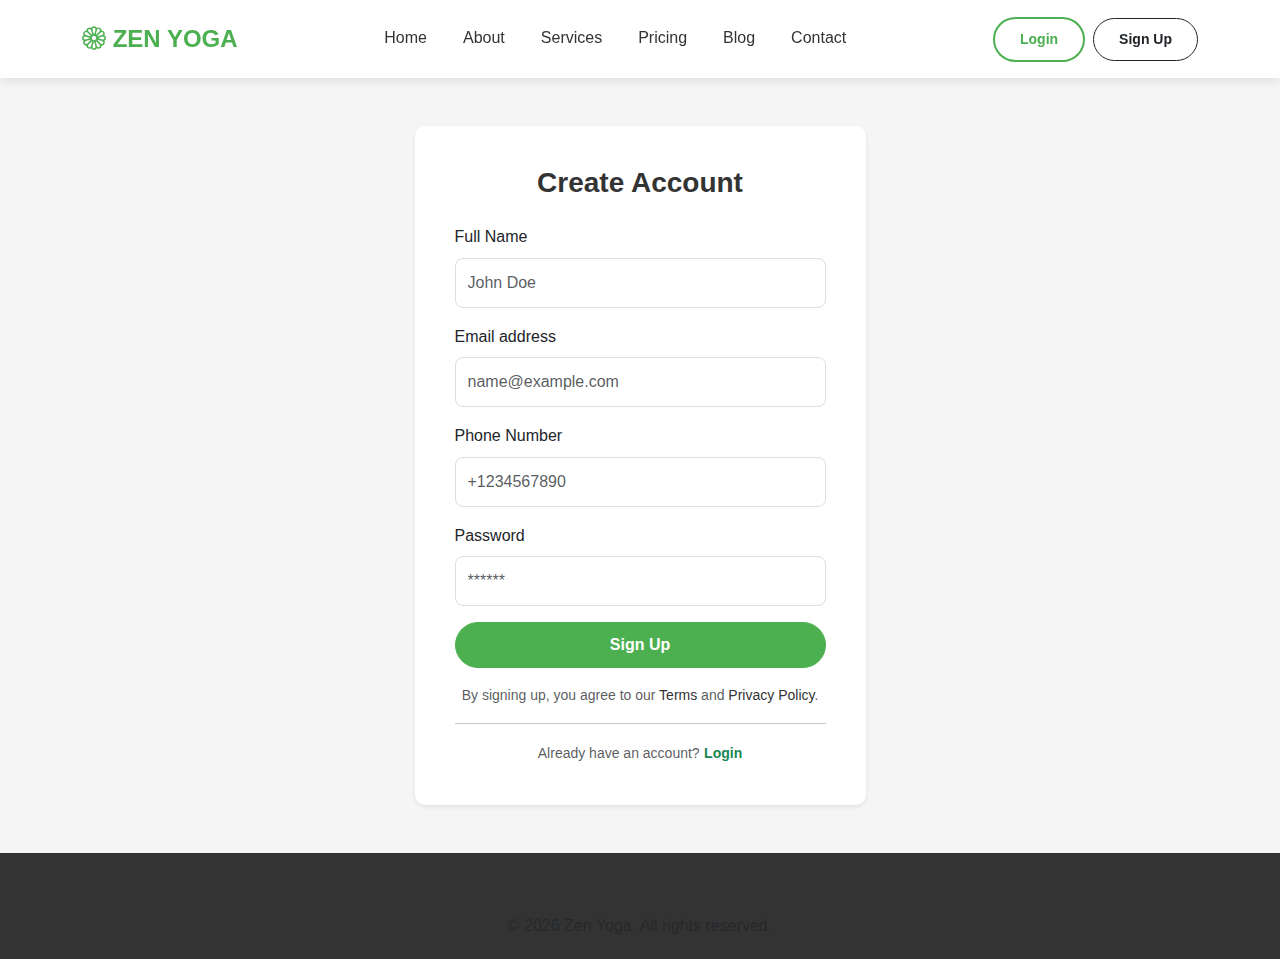
<file: register.html>
<!DOCTYPE html>
<html lang="en">

<head>
    <meta charset="UTF-8">
    <meta name="viewport" content="width=device-width, initial-scale=1.0">
    <title>Register | Zen Yoga</title>
    <link href="https://cdn.jsdelivr.net/npm/bootstrap@5.3.2/dist/css/bootstrap.min.css" rel="stylesheet">
    <link rel="stylesheet" href="https://cdn.jsdelivr.net/npm/bootstrap-icons@1.11.1/font/bootstrap-icons.css">
    <link rel="stylesheet" href="assets/css/style.css">
</head>

<body>

    <!-- Header reused -->
    <header>
        <nav class="navbar navbar-expand-lg bg-white sticky-top">
            <div class="container">
                <a class="navbar-brand" href="index.html"><i class="bi bi-flower1"></i> ZEN YOGA</a>
                <button class="navbar-toggler" type="button" data-bs-toggle="offcanvas"
                    data-bs-target="#offcanvasNavbar">
                    <span class="navbar-toggler-icon"></span>
                </button>
                <div class="offcanvas offcanvas-end" id="offcanvasNavbar">
                    <div class="offcanvas-header">
                        <h5 class="offcanvas-title">Menu</h5>
                        <button type="button" class="btn-close" data-bs-dismiss="offcanvas"></button>
                    </div>
                    <div class="offcanvas-body">
                        <ul class="navbar-nav justify-content-center flex-grow-1 pe-3">
                            <li class="nav-item"><a class="nav-link" href="index.html">Home</a></li>
                            <li class="nav-item"><a class="nav-link" href="about.html">About</a></li>
                            <li class="nav-item"><a class="nav-link" href="services.html">Services</a></li>
                            <li class="nav-item"><a class="nav-link" href="pricing.html">Pricing</a></li>
                            <li class="nav-item"><a class="nav-link" href="blog.html">Blog</a></li>
                            <li class="nav-item"><a class="nav-link" href="contact.html">Contact</a></li>
                        </ul>
                        <div class="d-flex gap-2 align-items-center">
                            <a href="login.html" class="btn btn-outline-custom btn-sm">Login</a>
                            <a href="register.html" class="btn btn-primary-custom btn-sm active">Sign Up</a>
                        </div>
                    </div>
                </div>
            </div>
        </nav>
    </header>

    <!-- Register Section -->
    <section class="py-5 bg-light-gray" style="min-height: 80vh;">
        <div class="container">
            <div class="row justify-content-center">
                <div class="col-md-6 col-lg-5">
                    <div class="card border-0 shadow-sm p-4">
                        <div class="card-body">
                            <h3 class="fw-bold text-center mb-4">Create Account</h3>
                            <form>
                                <div class="mb-3">
                                    <label for="name" class="form-label">Full Name</label>
                                    <input type="text" class="form-control" id="name" placeholder="John Doe">
                                </div>
                                <div class="mb-3">
                                    <label for="email" class="form-label">Email address</label>
                                    <input type="email" class="form-control" id="email" placeholder="name@example.com">
                                </div>
                                <div class="mb-3">
                                    <label for="phone" class="form-label">Phone Number</label>
                                    <input type="tel" class="form-control" id="phone" placeholder="+1234567890">
                                </div>
                                <div class="mb-3">
                                    <label for="password" class="form-label">Password</label>
                                    <input type="password" class="form-control" id="password" placeholder="******">
                                </div>
                                <div class="d-grid mb-3">
                                    <button type="submit" class="btn btn-primary-custom">Sign Up</button>
                                </div>
                                <div class="text-center text-muted small">
                                    By signing up, you agree to our <a href="#" class="text-decoration-none">Terms</a>
                                    and <a href="#" class="text-decoration-none">Privacy Policy</a>.
                                </div>
                            </form>
                            <hr>
                            <div class="text-center">
                                <span class="text-muted small">Already have an account?</span> <a href="login.html"
                                    class="text-success fw-bold small text-decoration-none">Login</a>
                            </div>
                        </div>
                    </div>
                </div>
            </div>
        </div>
    </section>

    <!-- Footer reused -->
    <footer>
        <div class="container">
            <p class="text-center text-muted mb-0">&copy; 2026 Zen Yoga. All rights reserved.</p>
        </div>
    </footer>
    <script src="https://cdn.jsdelivr.net/npm/bootstrap@5.3.2/dist/js/bootstrap.bundle.min.js"></script>
    <script src="assets/js/main.js"></script>
</body>

</html>
</file>
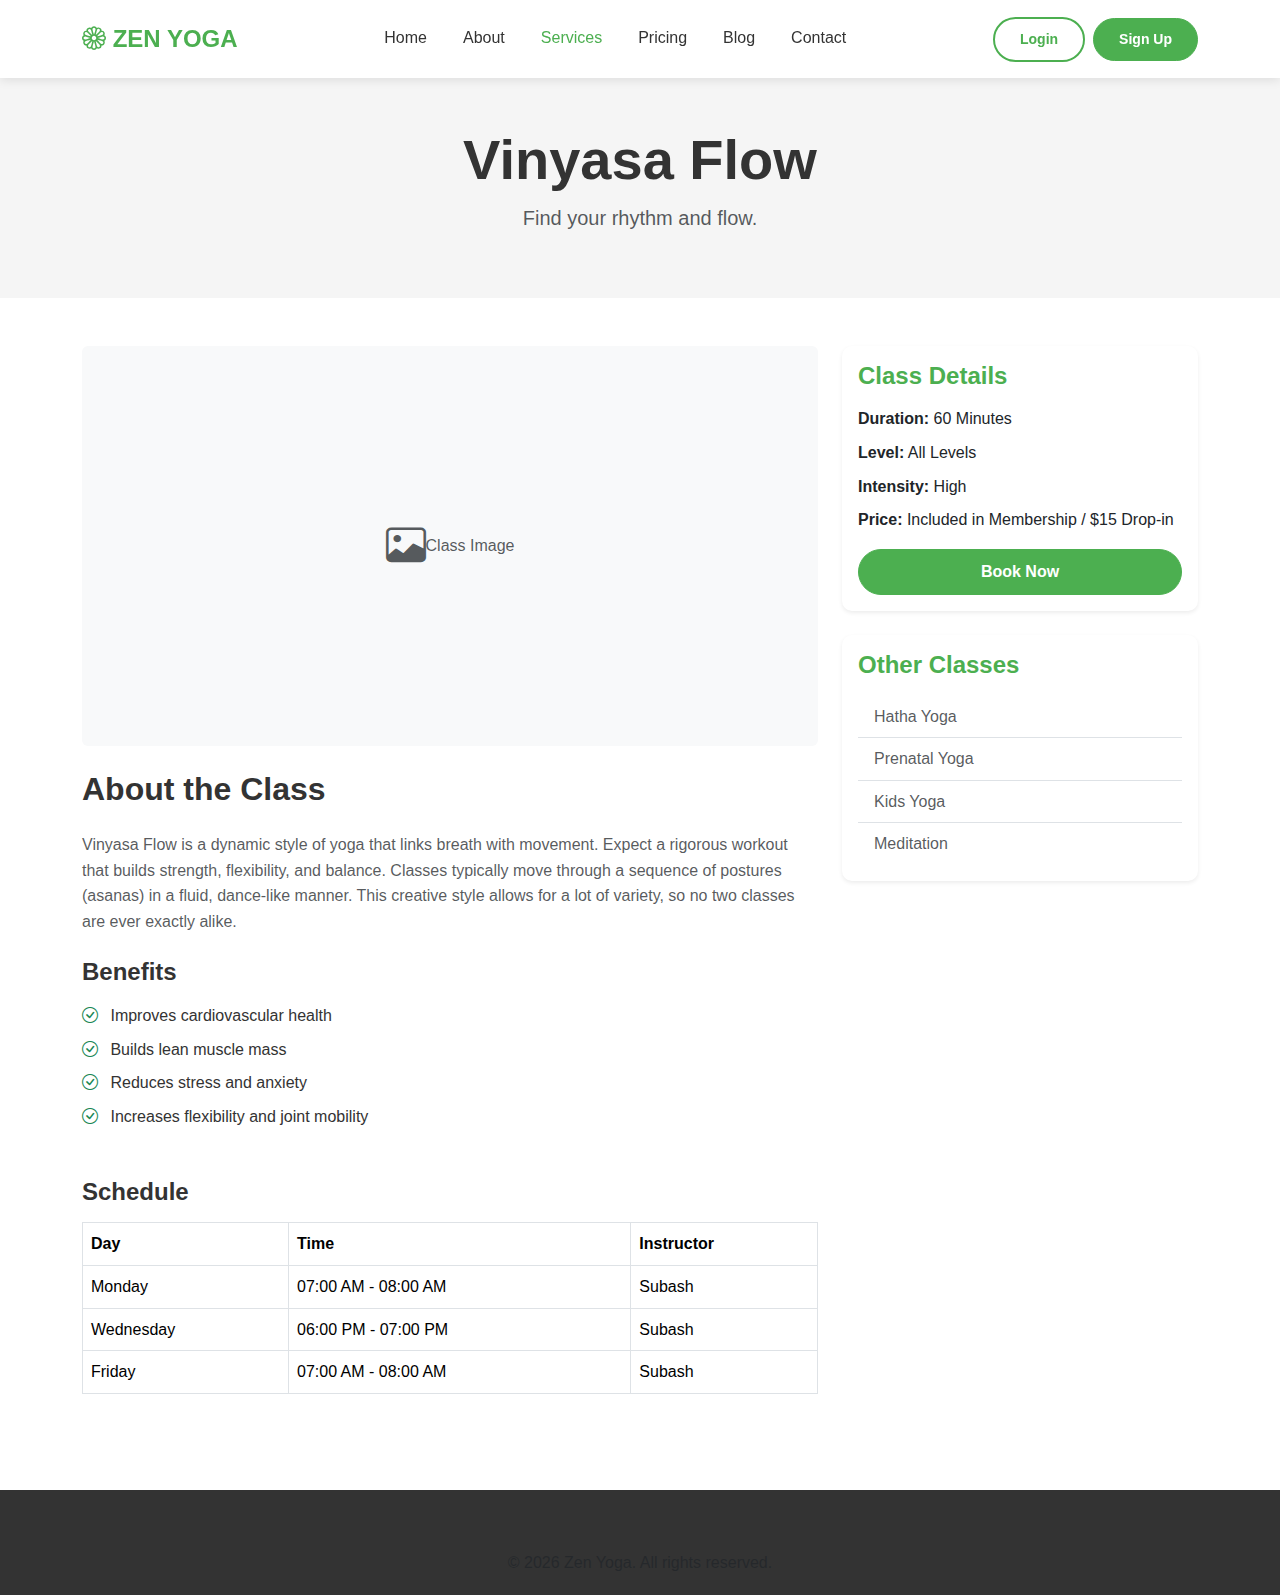
<file: service-details.html>
<!DOCTYPE html>
<html lang="en">

<head>
    <meta charset="UTF-8">
    <meta name="viewport" content="width=device-width, initial-scale=1.0">
    <title>Vinyasa Flow Details | Zen Yoga</title>
    <link href="https://cdn.jsdelivr.net/npm/bootstrap@5.3.2/dist/css/bootstrap.min.css" rel="stylesheet">
    <link rel="stylesheet" href="https://cdn.jsdelivr.net/npm/bootstrap-icons@1.11.1/font/bootstrap-icons.css">
    <link rel="stylesheet" href="assets/css/style.css">
</head>

<body>

    <!-- Header reused -->
    <header>
        <nav class="navbar navbar-expand-lg bg-white sticky-top">
            <div class="container">
                <a class="navbar-brand" href="index.html"><i class="bi bi-flower1"></i> ZEN YOGA</a>
                <button class="navbar-toggler" type="button" data-bs-toggle="offcanvas"
                    data-bs-target="#offcanvasNavbar">
                    <span class="navbar-toggler-icon"></span>
                </button>
                <div class="offcanvas offcanvas-end" id="offcanvasNavbar">
                    <div class="offcanvas-header">
                        <h5 class="offcanvas-title">Menu</h5>
                        <button type="button" class="btn-close" data-bs-dismiss="offcanvas"></button>
                    </div>
                    <div class="offcanvas-body">
                        <ul class="navbar-nav justify-content-center flex-grow-1 pe-3">
                            <li class="nav-item"><a class="nav-link" href="index.html">Home</a></li>
                            <li class="nav-item"><a class="nav-link" href="about.html">About</a></li>
                            <li class="nav-item"><a class="nav-link active" href="services.html">Services</a></li>
                            <li class="nav-item"><a class="nav-link" href="pricing.html">Pricing</a></li>
                            <li class="nav-item"><a class="nav-link" href="blog.html">Blog</a></li>
                            <li class="nav-item"><a class="nav-link" href="contact.html">Contact</a></li>
                        </ul>
                        <div class="d-flex gap-2 align-items-center">
                            <a href="login.html" class="btn btn-outline-custom btn-sm">Login</a>
                            <a href="register.html" class="btn btn-primary-custom btn-sm">Sign Up</a>
                        </div>
                    </div>
                </div>
            </div>
        </nav>
    </header>

    <!-- Page Header -->
    <section class="bg-light-gray py-5 text-center">
        <div class="container">
            <h1 class="display-4 fw-bold">Vinyasa Flow</h1>
            <p class="lead text-muted">Find your rhythm and flow.</p>
        </div>
    </section>

    <!-- Service Details Content -->
    <section class="py-5">
        <div class="container">
            <div class="row">
                <!-- Main Content -->
                <div class="col-lg-8">
                    <div class="bg-light d-flex align-items-center justify-content-center text-muted mb-4 rounded"
                        style="height: 400px;">
                        <i class="bi bi-image fs-1"></i> Class Image
                    </div>
                    <h2 class="fw-bold mb-4">About the Class</h2>
                    <p class="text-muted mb-4">
                        Vinyasa Flow is a dynamic style of yoga that links breath with movement. Expect a rigorous
                        workout that builds strength, flexibility, and balance.
                        Classes typically move through a sequence of postures (asanas) in a fluid, dance-like manner.
                        This creative style allows for a lot of variety, so no two classes are ever exactly alike.
                    </p>
                    <h4 class="fw-bold mb-3">Benefits</h4>
                    <ul class="list-unstyled mb-5">
                        <li class="mb-2"><i class="bi bi-check-circle text-success me-2"></i> Improves cardiovascular
                            health</li>
                        <li class="mb-2"><i class="bi bi-check-circle text-success me-2"></i> Builds lean muscle mass
                        </li>
                        <li class="mb-2"><i class="bi bi-check-circle text-success me-2"></i> Reduces stress and anxiety
                        </li>
                        <li class="mb-2"><i class="bi bi-check-circle text-success me-2"></i> Increases flexibility and
                            joint mobility</li>
                    </ul>

                    <h4 class="fw-bold mb-3">Schedule</h4>
                    <table class="table table-bordered mb-5">
                        <thead>
                            <tr>
                                <th>Day</th>
                                <th>Time</th>
                                <th>Instructor</th>
                            </tr>
                        </thead>
                        <tbody>
                            <tr>
                                <td>Monday</td>
                                <td>07:00 AM - 08:00 AM</td>
                                <td>Subash</td>
                            </tr>
                            <tr>
                                <td>Wednesday</td>
                                <td>06:00 PM - 07:00 PM</td>
                                <td>Subash</td>
                            </tr>
                            <tr>
                                <td>Friday</td>
                                <td>07:00 AM - 08:00 AM</td>
                                <td>Subash</td>
                            </tr>
                        </tbody>
                    </table>
                </div>

                <!-- Sidebar -->
                <div class="col-lg-4">
                    <div class="card shadow-sm border-0 mb-4">
                        <div class="card-body">
                            <h4 class="card-title fw-bold mb-3">Class Details</h4>
                            <ul class="list-unstyled">
                                <li class="mb-2"><strong>Duration:</strong> 60 Minutes</li>
                                <li class="mb-2"><strong>Level:</strong> All Levels</li>
                                <li class="mb-2"><strong>Intensity:</strong> High</li>
                                <li class="mb-3"><strong>Price:</strong> Included in Membership / $15 Drop-in</li>
                            </ul>
                            <a href="contact.html" class="btn btn-primary-custom w-100">Book Now</a>
                        </div>
                    </div>

                    <div class="card shadow-sm border-0">
                        <div class="card-body">
                            <h4 class="card-title fw-bold mb-3">Other Classes</h4>
                            <ul class="list-group list-group-flush">
                                <li class="list-group-item"><a href="#" class="text-decoration-none text-muted">Hatha
                                        Yoga</a></li>
                                <li class="list-group-item"><a href="#" class="text-decoration-none text-muted">Prenatal
                                        Yoga</a></li>
                                <li class="list-group-item"><a href="#" class="text-decoration-none text-muted">Kids
                                        Yoga</a></li>
                                <li class="list-group-item"><a href="#"
                                        class="text-decoration-none text-muted">Meditation</a></li>
                            </ul>
                        </div>
                    </div>
                </div>
            </div>
        </div>
    </section>

    <!-- Footer reused -->
    <footer>
        <div class="container">
            <p class="text-center text-muted mb-0">&copy; 2026 Zen Yoga. All rights reserved.</p>
        </div>
    </footer>
    <script src="https://cdn.jsdelivr.net/npm/bootstrap@5.3.2/dist/js/bootstrap.bundle.min.js"></script>
    <script src="assets/js/main.js"></script>
</body>

</html>
</file>
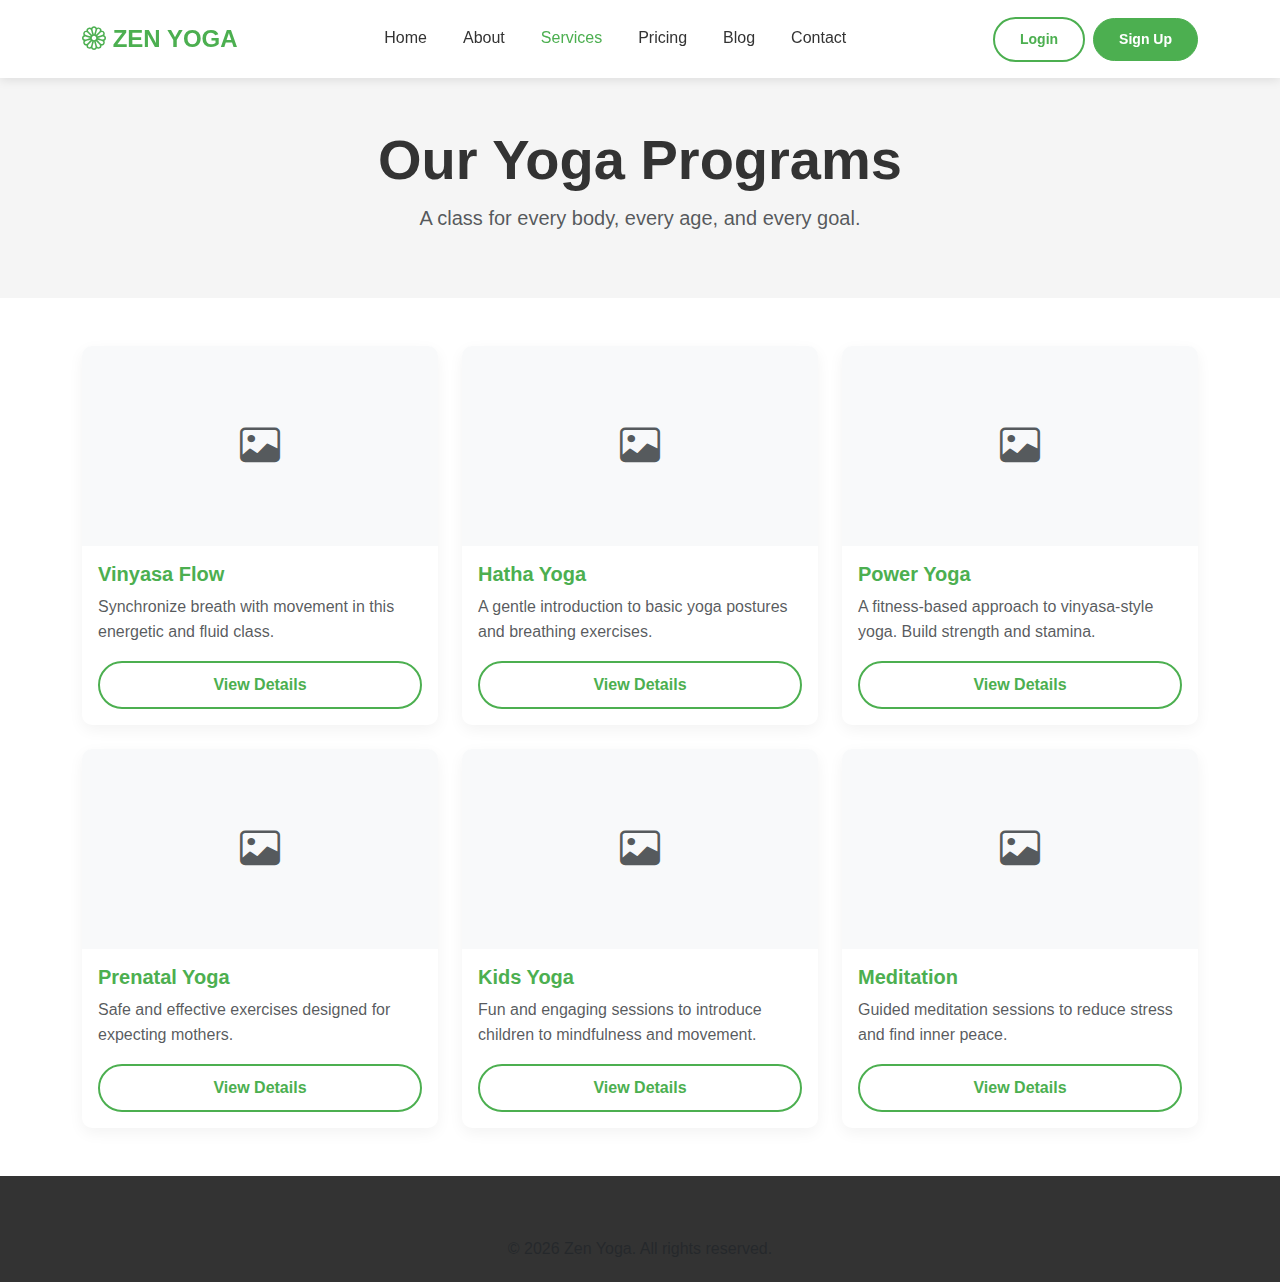
<file: services.html>
<!DOCTYPE html>
<html lang="en">

<head>
    <meta charset="UTF-8">
    <meta name="viewport" content="width=device-width, initial-scale=1.0">
    <title>Services | Zen Yoga</title>
    <link href="https://cdn.jsdelivr.net/npm/bootstrap@5.3.2/dist/css/bootstrap.min.css" rel="stylesheet">
    <link rel="stylesheet" href="https://cdn.jsdelivr.net/npm/bootstrap-icons@1.11.1/font/bootstrap-icons.css">
    <link rel="stylesheet" href="assets/css/style.css">
</head>

<body>

    <!-- Header reused -->
    <header>
        <nav class="navbar navbar-expand-lg bg-white sticky-top">
            <div class="container">
                <a class="navbar-brand" href="index.html"><i class="bi bi-flower1"></i> ZEN YOGA</a>
                <button class="navbar-toggler" type="button" data-bs-toggle="offcanvas"
                    data-bs-target="#offcanvasNavbar">
                    <span class="navbar-toggler-icon"></span>
                </button>
                <div class="offcanvas offcanvas-end" id="offcanvasNavbar">
                    <div class="offcanvas-header">
                        <h5 class="offcanvas-title">Menu</h5>
                        <button type="button" class="btn-close" data-bs-dismiss="offcanvas"></button>
                    </div>
                    <div class="offcanvas-body">
                        <ul class="navbar-nav justify-content-center flex-grow-1 pe-3">
                            <li class="nav-item"><a class="nav-link" href="index.html">Home</a></li>
                            <li class="nav-item"><a class="nav-link" href="about.html">About</a></li>
                            <li class="nav-item"><a class="nav-link active" href="services.html">Services</a></li>
                            <li class="nav-item"><a class="nav-link" href="pricing.html">Pricing</a></li>
                            <li class="nav-item"><a class="nav-link" href="blog.html">Blog</a></li>
                            <li class="nav-item"><a class="nav-link" href="contact.html">Contact</a></li>
                        </ul>
                        <div class="d-flex gap-2 align-items-center">
                            <a href="login.html" class="btn btn-outline-custom btn-sm">Login</a>
                            <a href="register.html" class="btn btn-primary-custom btn-sm">Sign Up</a>
                        </div>
                    </div>
                </div>
            </div>
        </nav>
    </header>

    <!-- Page Header -->
    <section class="bg-light-gray py-5 text-center">
        <div class="container">
            <h1 class="display-4 fw-bold">Our Yoga Programs</h1>
            <p class="lead text-muted">A class for every body, every age, and every goal.</p>
        </div>
    </section>

    <!-- Services Grid -->
    <section class="py-5">
        <div class="container">
            <div class="row g-4">
                <!-- Service 1 -->
                <div class="col-md-4">
                    <div class="card h-100">
                        <!-- Placeholder for image -->
                        <div class="bg-light d-flex align-items-center justify-content-center text-muted card-img-top"
                            style="height: 200px;">
                            <i class="bi bi-image fs-1"></i>
                        </div>
                        <div class="card-body">
                            <h5 class="card-title">Vinyasa Flow</h5>
                            <p class="card-text text-muted">Synchronize breath with movement in this energetic and fluid
                                class.</p>
                            <a href="service-details.html" class="btn btn-outline-custom w-100">View Details</a>
                        </div>
                    </div>
                </div>
                <!-- Service 2 -->
                <div class="col-md-4">
                    <div class="card h-100">
                        <div class="bg-light d-flex align-items-center justify-content-center text-muted card-img-top"
                            style="height: 200px;">
                            <i class="bi bi-image fs-1"></i>
                        </div>
                        <div class="card-body">
                            <h5 class="card-title">Hatha Yoga</h5>
                            <p class="card-text text-muted">A gentle introduction to basic yoga postures and breathing
                                exercises.</p>
                            <a href="service-details.html" class="btn btn-outline-custom w-100">View Details</a>
                        </div>
                    </div>
                </div>
                <!-- Service 3 -->
                <div class="col-md-4">
                    <div class="card h-100">
                        <div class="bg-light d-flex align-items-center justify-content-center text-muted card-img-top"
                            style="height: 200px;">
                            <i class="bi bi-image fs-1"></i>
                        </div>
                        <div class="card-body">
                            <h5 class="card-title">Power Yoga</h5>
                            <p class="card-text text-muted">A fitness-based approach to vinyasa-style yoga. Build
                                strength and stamina.</p>
                            <a href="service-details.html" class="btn btn-outline-custom w-100">View Details</a>
                        </div>
                    </div>
                </div>
                <!-- Service 4 -->
                <div class="col-md-4">
                    <div class="card h-100">
                        <div class="bg-light d-flex align-items-center justify-content-center text-muted card-img-top"
                            style="height: 200px;">
                            <i class="bi bi-image fs-1"></i>
                        </div>
                        <div class="card-body">
                            <h5 class="card-title">Prenatal Yoga</h5>
                            <p class="card-text text-muted">Safe and effective exercises designed for expecting mothers.
                            </p>
                            <a href="service-details.html" class="btn btn-outline-custom w-100">View Details</a>
                        </div>
                    </div>
                </div>
                <!-- Service 5 -->
                <div class="col-md-4">
                    <div class="card h-100">
                        <div class="bg-light d-flex align-items-center justify-content-center text-muted card-img-top"
                            style="height: 200px;">
                            <i class="bi bi-image fs-1"></i>
                        </div>
                        <div class="card-body">
                            <h5 class="card-title">Kids Yoga</h5>
                            <p class="card-text text-muted">Fun and engaging sessions to introduce children to
                                mindfulness and movement.</p>
                            <a href="service-details.html" class="btn btn-outline-custom w-100">View Details</a>
                        </div>
                    </div>
                </div>
                <!-- Service 6 -->
                <div class="col-md-4">
                    <div class="card h-100">
                        <div class="bg-light d-flex align-items-center justify-content-center text-muted card-img-top"
                            style="height: 200px;">
                            <i class="bi bi-image fs-1"></i>
                        </div>
                        <div class="card-body">
                            <h5 class="card-title">Meditation</h5>
                            <p class="card-text text-muted">Guided meditation sessions to reduce stress and find inner
                                peace.</p>
                            <a href="service-details.html" class="btn btn-outline-custom w-100">View Details</a>
                        </div>
                    </div>
                </div>
            </div>
        </div>
    </section>

    <!-- Footer reused -->
    <footer>
        <div class="container">
            <p class="text-center text-muted mb-0">&copy; 2026 Zen Yoga. All rights reserved.</p>
        </div>
    </footer>
    <script src="https://cdn.jsdelivr.net/npm/bootstrap@5.3.2/dist/js/bootstrap.bundle.min.js"></script>
    <script src="assets/js/main.js"></script>
</body>

</html>
</file>
<file: assets/css/style.css>
/* 
* Yoga Instructor Website - Main Stylesheet
* Colors: 
* Primary: #4CAF50 (Green)
* Secondary: #333 (Dark Gray)
* Tertiary: #f5f5f5 (Light Gray)
*/

:root {
  --primary-color: #4CAF50;
  --secondary-color: #333333;
  --light-color: #f5f5f5;
  --white-color: #ffffff;
  --text-color: #666666;
}

body {
  font-family: 'Segoe UI', Tahoma, Geneva, Verdana, sans-serif;
  color: var(--secondary-color);
  line-height: 1.6;
  background-color: var(--white-color);
}

h1, h2, h3, h4, h5, h6 {
  font-weight: 700;
  color: var(--secondary-color);
}

a {
  text-decoration: none;
  color: var(--secondary-color);
  transition: all 0.3s ease;
}

a:hover {
  color: var(--primary-color);
}

/* Utilities */
.bg-light-gray {
  background-color: var(--light-color) !important;
}

.text-primary-custom {
  color: var(--primary-color) !important;
}

.btn-primary-custom {
  background-color: var(--primary-color);
  border-color: var(--primary-color);
  color: white;
  padding: 10px 25px;
  border-radius: 50px;
  font-weight: 600;
}

.btn-primary-custom:hover {
  background-color: #3e8e41; /* Darker green */
  border-color: #3e8e41;
  color: white;
}

.btn-outline-custom {
  border: 2px solid var(--primary-color);
  color: var(--primary-color);
  padding: 10px 25px;
  border-radius: 50px;
  font-weight: 600;
  background: transparent;
}

.btn-outline-custom:hover {
  background-color: var(--primary-color);
  color: white;
}

/* Navbar */
.navbar {
  box-shadow: 0 2px 10px rgba(0,0,0,0.1);
  padding: 15px 0;
}

.navbar-brand {
  font-weight: 800;
  font-size: 1.5rem;
  color: var(--primary-color) !important;
}

.nav-link {
  font-weight: 500;
  color: var(--secondary-color) !important;
  margin: 0 10px;
}

.nav-link:hover, .nav-link.active {
  color: var(--primary-color) !important;
}

/* Hero Section */
.hero-section {
  padding: 100px 0;
  background-color: var(--light-color);
  background-image: linear-gradient(rgba(255,255,255,0.8), rgba(255,255,255,0.8)), url('../images/hero-bg.jpg'); /* Placeholder */
  background-size: cover;
  background-position: center;
}

/* Cards */
.card {
  border: none;
  box-shadow: 0 5px 15px rgba(0,0,0,0.05);
  transition: transform 0.3s ease;
  border-radius: 10px;
  overflow: hidden;
}

.card:hover {
  transform: translateY(-5px);
}

.card-title {
  color: var(--primary-color);
  font-weight: 700;
}

/* Footer */
footer {
  background-color: var(--secondary-color);
  color: #ddd;
  padding: 60px 0 20px;
}

footer a {
  color: #bbb;
}

footer a:hover {
  color: var(--primary-color);
  padding-left: 5px;
}

footer h5 {
  color: white;
  margin-bottom: 20px;
}

/* Forms */
.form-control {
  padding: 12px;
  border-radius: 8px;
  border: 1px solid #ddd;
}

.form-control:focus {
  border-color: var(--primary-color);
  box-shadow: 0 0 0 0.2rem rgba(76, 175, 80, 0.25);
}

/* Blog */
.blog-card-img {
  height: 200px;
  object-fit: cover;
  width: 100%;
}
</file>
